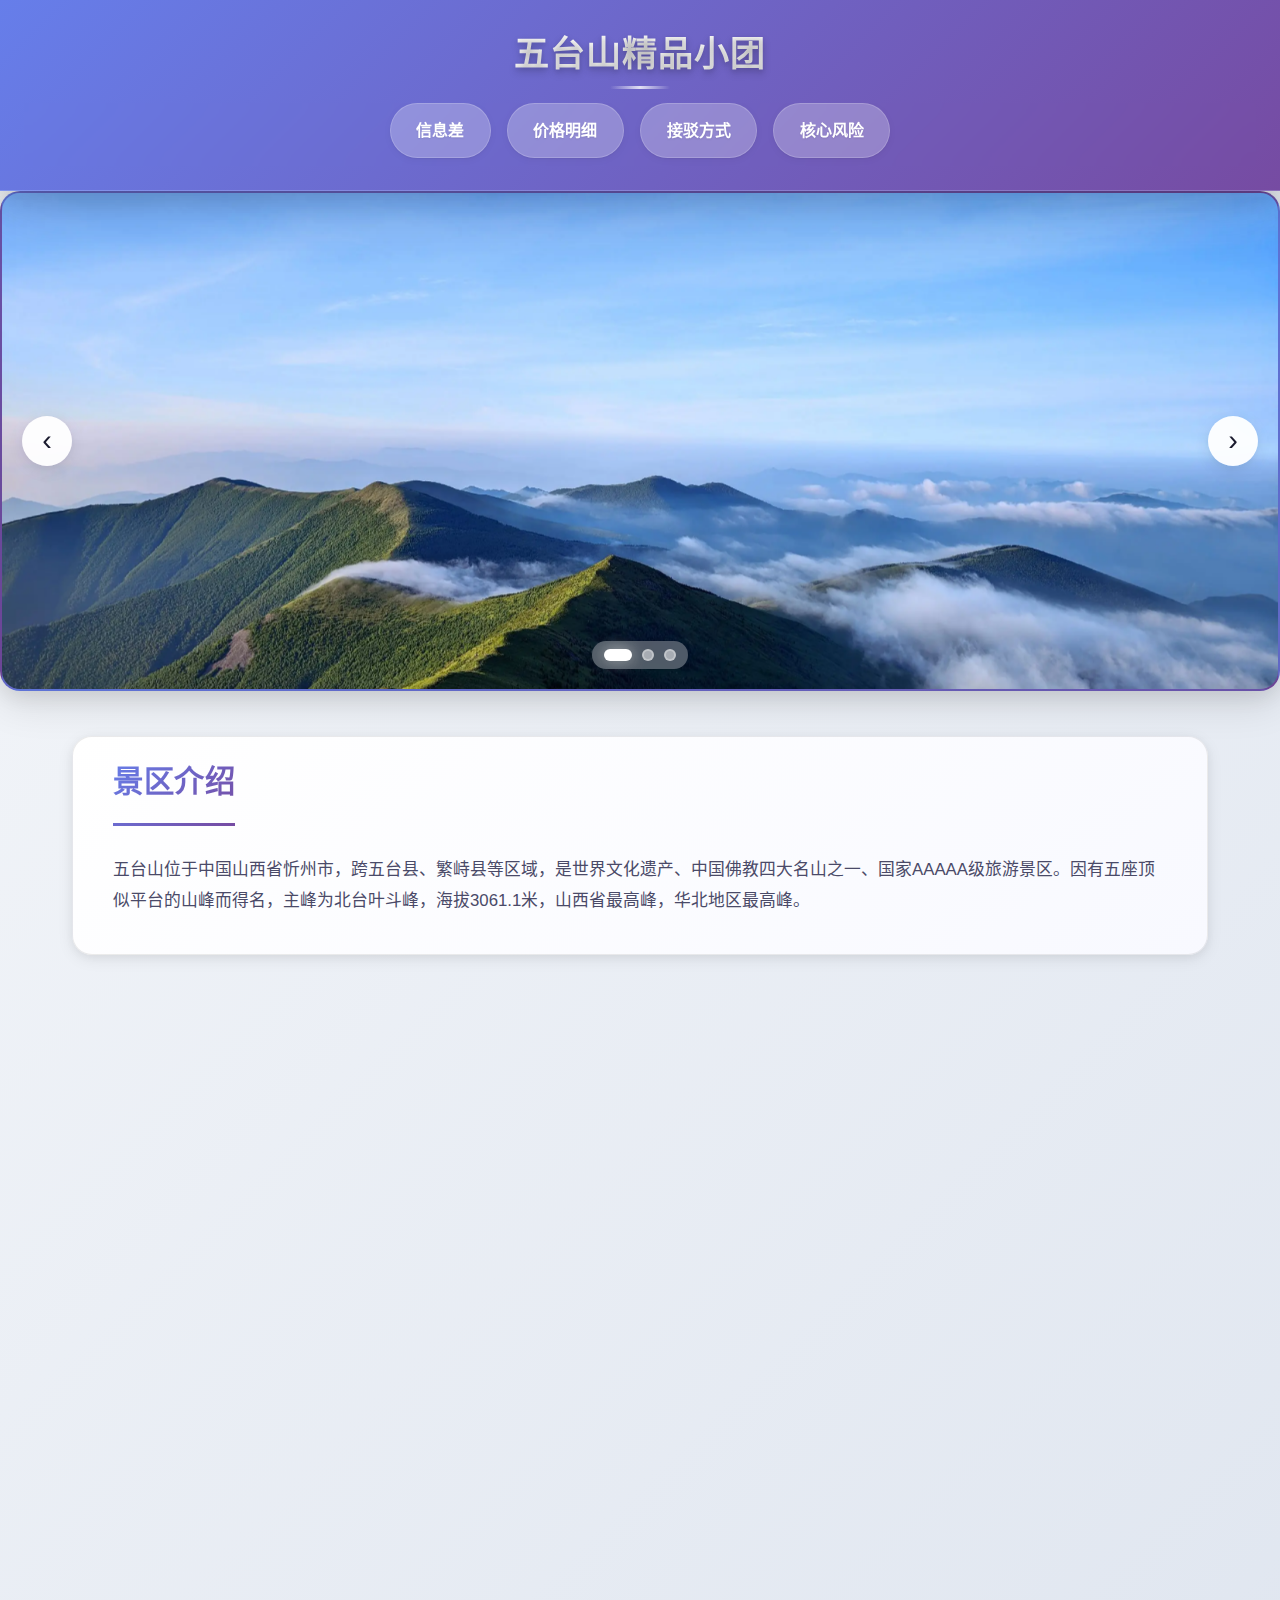
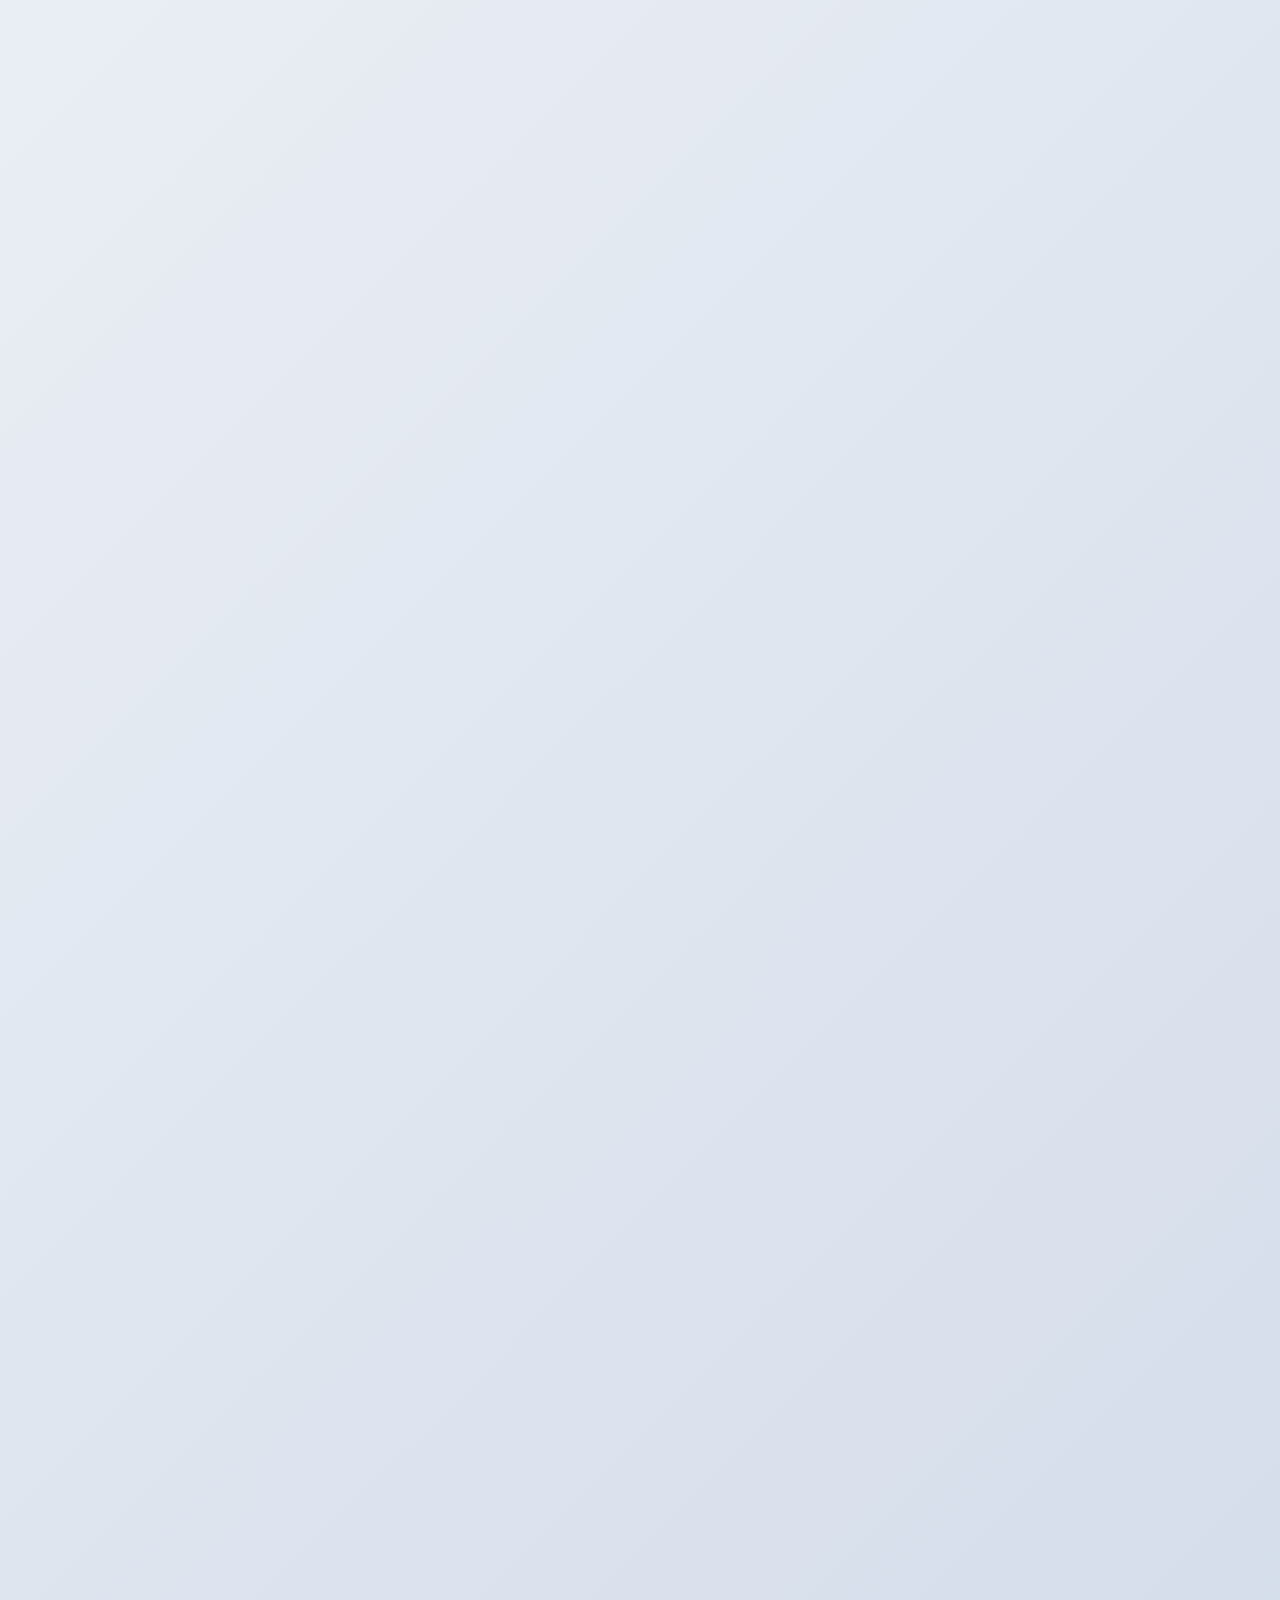
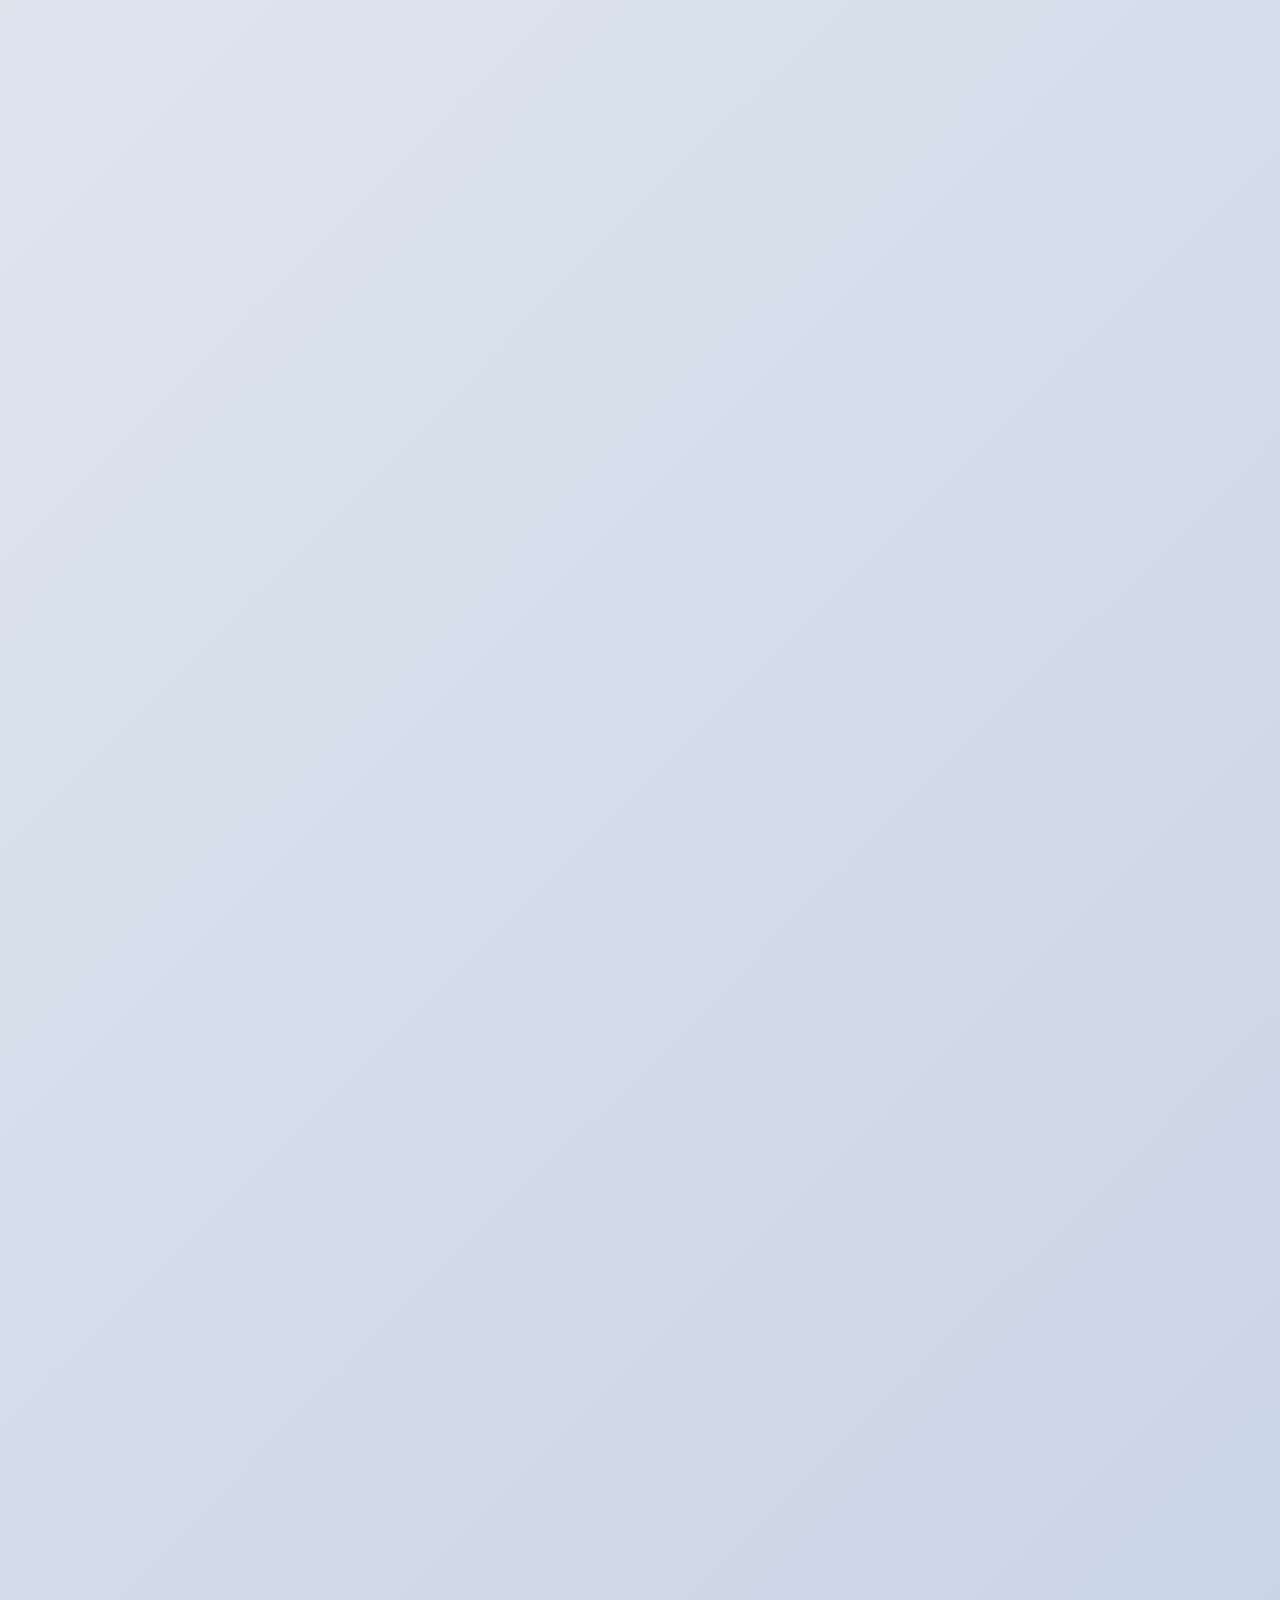
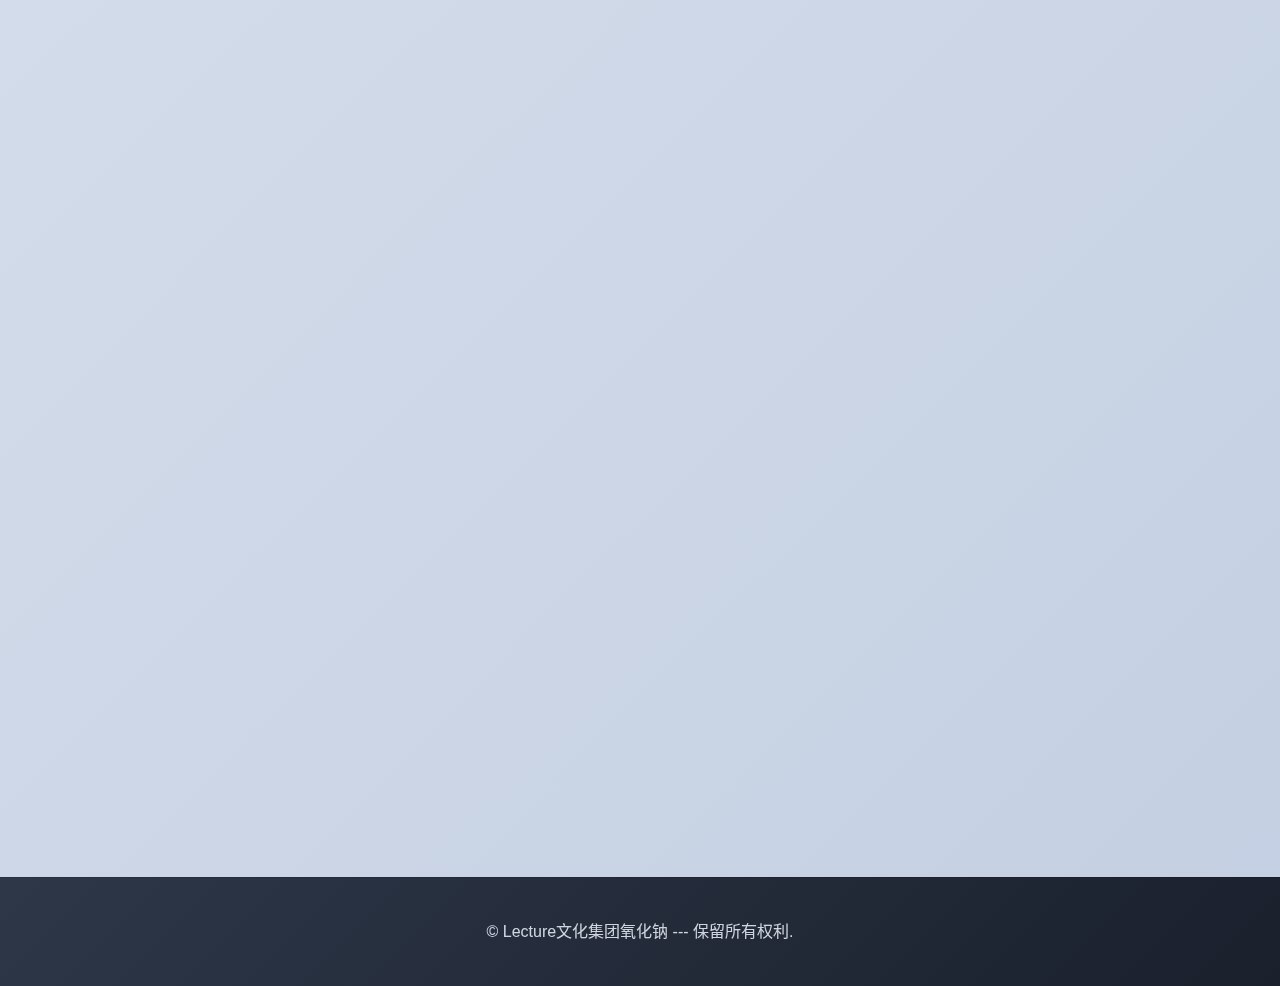
<file: pm/e1/index.html>
<!DOCTYPE html>
<html lang="zh-CN">
<head>
    <meta charset="UTF-8">
    <meta name="viewport" content="width=device-width, initial-scale=1.0">
    <title>五台山精品小团</title>
    <link rel="stylesheet" href="styles.css">
</head>
<body>
    <header class="header">
        <h1 class="logo">五台山精品小团</h1>
        <nav class="nav">
            <a href="#information" class="nav-link"><span>信息差</span></a>
            <a href="#price" class="nav-link"><span>价格明细</span></a>
            <a href="#transport" class="nav-link"><span>接驳方式</span></a>
            <a href="#risks" class="nav-link"><span>核心风险</span></a>
        </nav>
    </header>

    <section class="carousel-container">
        <div class="carousel">
            <div class="carousel-slide">
                <img src="../e2/屏幕截图 2025-12-29 121716.png" alt="五台山美景1" class="carousel-img">
            </div>
            <div class="carousel-slide">
                <img src="../e2/屏幕截图 2025-12-29 121800.png" alt="五台山美景2" class="carousel-img">
            </div>
            <div class="carousel-slide">
                <img src="../e2/屏幕截图 2025-12-29 121958.png" alt="五台山美景3" class="carousel-img">
            </div>
        </div>
        <button class="carousel-btn prev-btn">‹</button>
        <button class="carousel-btn next-btn">›</button>
        <div class="carousel-indicators"></div>
    </section>

    <main class="main">
        <section id="overview" class="section scroll-animate">
            <h2 class="section-title">景区介绍</h2>
            <div class="content">
                <p>五台山位于中国山西省忻州市，跨五台县、繁峙县等区域，是世界文化遗产、中国佛教四大名山之一、国家AAAAA级旅游景区。因有五座顶似平台的山峰而得名，主峰为北台叶斗峰，海拔3061.1米，山西省最高峰，华北地区最高峰。</p>
            </div>
        </section>

        <section id="services" class="section scroll-animate delay-1">
            <h2 class="section-title">服务内容</h2>
            <div class="content">
                <p>在锚定集散点的情况下，提供发往五台山徒步起点（鸿门岩）的包车/拼车服务，另外，也会带大家一起走往返北台的一日徒步路线（约7-9h），为游客提供路线指引（部分地区无信号，小白有迷路风险）与专业指导。</p>
            </div>
        </section>

        <section id="information" class="section scroll-animate delay-2">
            <h2 class="section-title">信息差</h2>
            <div class="content">
                <h3>路线问题</h3>
                <p>导航算时间时不能直接导航到景区，如果误入景区却仍要登顶，景区官方将对游客加收总计200余元各类车票！</p>
                <p>需要导航到鸿门岩停车场时不要用高德默认的路径（也是进景区的），我们发车都是绕过景区的，直接上升到海拔2500米的鸿门岩停车场（约定俗成的五台山徒步起点）。</p>
                <p>我们是走203省道到鸿门岩停车场。这个就是朝台路的路线，可以跳过景区多次收取门票与朝台票的过程。也节省时间，可以直接上山，把车开上山顶游客亲身体验大自然的馈赠，并且山顶商业化程度低，避免旅游同质化。真正的使游客接触大自然。</p>

                <h3>交通问题</h3>
                <ul class="transport-list">
                    <li>阜平县城发车：约2小时30分钟 推荐</li>
                    <li>忻州站发车：约2小时30分钟</li>
                    <li>太原站发车：约3小时</li>
                    <li>定州站发车：约3小时30分钟</li>
                    <li>保定站发车：约3小时30分钟</li>
                    <li>石家庄站发车：约4小时</li>
                </ul>
                <p>作者就在阜平常住，阜平县是河北省距离五台山最近的县城，大家在阜平县集散，既能减轻各地游客的疲劳感，也能避免司机疲劳驾驶，鼓励各地游客以阜平为集散点游览五台山，'畅玩五台山，吃住在阜平'。</p>

                <h3>为什么不坐火车？</h3>
                <p>繁峙火车站与五台山火车站均办理客运业务，但是该铁路线只连接山西省南北，河北人去到五台山火车站首先要去石家庄站乘坐石太客专1.5h到达太原，再转车向北坐普速列车3.5h到达五台山站，出站再找拼车，还要再坐拼车50分钟 当地司机比较黑 送到山上价格至少70元。于是我们出现了。</p>
            </div>
        </section>

        <section id="price" class="section scroll-animate delay-3">
            <h2 class="section-title">价格明细</h2>
            <div class="content">
                <div class="price-cards">
                    <div class="price-card scroll-animate-scale">
                        <h3>后排三人，共四乘客</h3>
                        <p>阜平县城发车</p>
                        <p class="price">123元/人（来回290公里）</p>
                    </div>
                    <div class="price-card scroll-animate-scale delay-1">
                        <h3>后排两人，共三乘客</h3>
                        <p>阜平县城发车</p>
                        <p class="price">164元/人（来回290公里）</p>
                    </div>
                </div>

                <div class="supplies">
                    <h3>温馨提示</h3>
                    <p>对于已经预定下单的游客，无需单独购买景区门票，本人额外提供价值50元的必要物资且承诺不二次收取费用。</p>
                    <h4>免费提供装备</h4>
                    <table class="supplies-table">
                        <tr>
                            <th>装备</th>
                            <th>价格</th>
                            <th>用途</th>
                        </tr>
                        <tr>
                            <td>能量胶</td>
                            <td>5元/支</td>
                            <td>快速补充能量，恢复体力</td>
                        </tr>
                        <tr>
                            <td>盐丸</td>
                            <td>3元/袋</td>
                            <td>补充电解质，防肌肉抽筋</td>
                        </tr>
                        <tr>
                            <td>葡萄糖</td>
                            <td>2元/支</td>
                            <td>防止低血糖</td>
                        </tr>
                        <tr>
                            <td>雨衣</td>
                            <td>6元/件</td>
                            <td>应对台顶多变天气，防失温</td>
                        </tr>
                        <tr>
                            <td>保温毯</td>
                            <td>2元/条</td>
                            <td>紧急保暖，应对突发情况</td>
                        </tr>
                        <tr>
                            <td>登山杖</td>
                            <td>28元/根</td>
                            <td>辅助登山，减少膝盖压力</td>
                        </tr>
                        <tr>
                            <td>水</td>
                            <td>2元/瓶</td>
                            <td>补充水分，保持体力</td>
                        </tr>
                    </table>
                </div>
            </div>
        </section>

        <section id="transport" class="section scroll-animate delay-4">
            <h2 class="section-title">接驳方式</h2>
            <div class="content">
                <ul class="transfer-list">
                    <li>保定方向过来的：可以在滴滴出行平台上预约45元拼车到阜平 耗时约2h</li>
                    <li>石家庄方向过来的：加我微信给你推一个40元班车群 耗时约2h</li>
                    <li>定州方向过来的：去定州汽车站 保运公司的26元客运班车耗时约2h</li>
                </ul>
            </div>
        </section>

        <section id="risks" class="section scroll-animate delay-5">
            <h2 class="section-title">核心风险与安全建议</h2>
            <div class="content">
                <div class="risks">
                    <h3>核心风险</h3>
                    <ul>
                        <li>天气多变：五台山气候复杂多变，台顶温差大，容易出现突发恶劣天气</li>
                        <li>通讯不良：部分区域手机信号弱或无信号，需提前做好沟通</li>
                        <li>体力消耗：朝台行程较长，对体力要求较高，需合理安排休息</li>
                    </ul>

                    <h3>安全建议</h3>
                    <ul>
                        <li>提前了解天气预报，携带防风、防雨、保暖衣物</li>
                        <li>保持通讯设备电量充足</li>
                        <li>根据自身体力选择合适路线，避免过度疲劳</li>
                        <li>尊重当地宗教信仰和风俗习惯</li>
                    </ul>

                    <p class="commitment">如果体力不支，就算背也会把游客背回车里，不丢弃任何人</p>
                </div>
            </div>
        </section>

        <section id="disclaimer" class="section scroll-animate">
            <h2 class="section-title">免责声明</h2>
            <div class="content">
                <p>本网站属信息发布平台</p>
                
                <h3>一、合乘性质说明</h3>
                <p>本行程属于私人小客车合乘（顺风车），为顺路互助、分摊部分出行成本的民事行为，非经营性运输服务，司机与乘客之间无承运合同关系，司机仅提供闲置座位共享。</p>

                <h3>二、免责核心条款</h3>
                <ol>
                    <li>司机已确保车辆手续合法、年检合格、投保交强险及相关商业险，且自身具备合法驾驶资质、身体状况符合安全驾驶要求，无故意或重大过失驾驶行为。</li>
                    <li>乘客自愿搭乘，需自行系好安全带，不得干扰驾驶（如随意指挥路线、抢夺方向盘等），因乘客自身过错（如未系安全带、擅自开窗抛物等）导致的人身或财产损失，司机不承担责任。</li>
                    <li>乘客个人财物（如手机、行李等）由自身妥善保管，行程中发生遗失、损坏的，司机无赔偿义务。</li>
                    <li>因不可抗力（如自然灾害、交通管制）、第三方侵权（如其他车辆肇事）或车辆突发故障等非司机主观过错导致的意外，司机仅协助处理相关事宜，不承担赔偿责任，相关损失由责任方或保险公司按规定赔付。</li>
                    <li>乘客不得携带违禁品、危险品或超员乘车，若违反规定引发后果，由乘客自行承担全部责任，司机有权拒绝搭乘并终止行程。</li>
                </ol>
            </div>
        </section>
    </main>

    <footer class="footer">
        <p>© Lecture文化集团氧化钠   ---   保留所有权利.</p>
    </footer>

    <script src="script.js"></script>
</body>
</html>
</file>
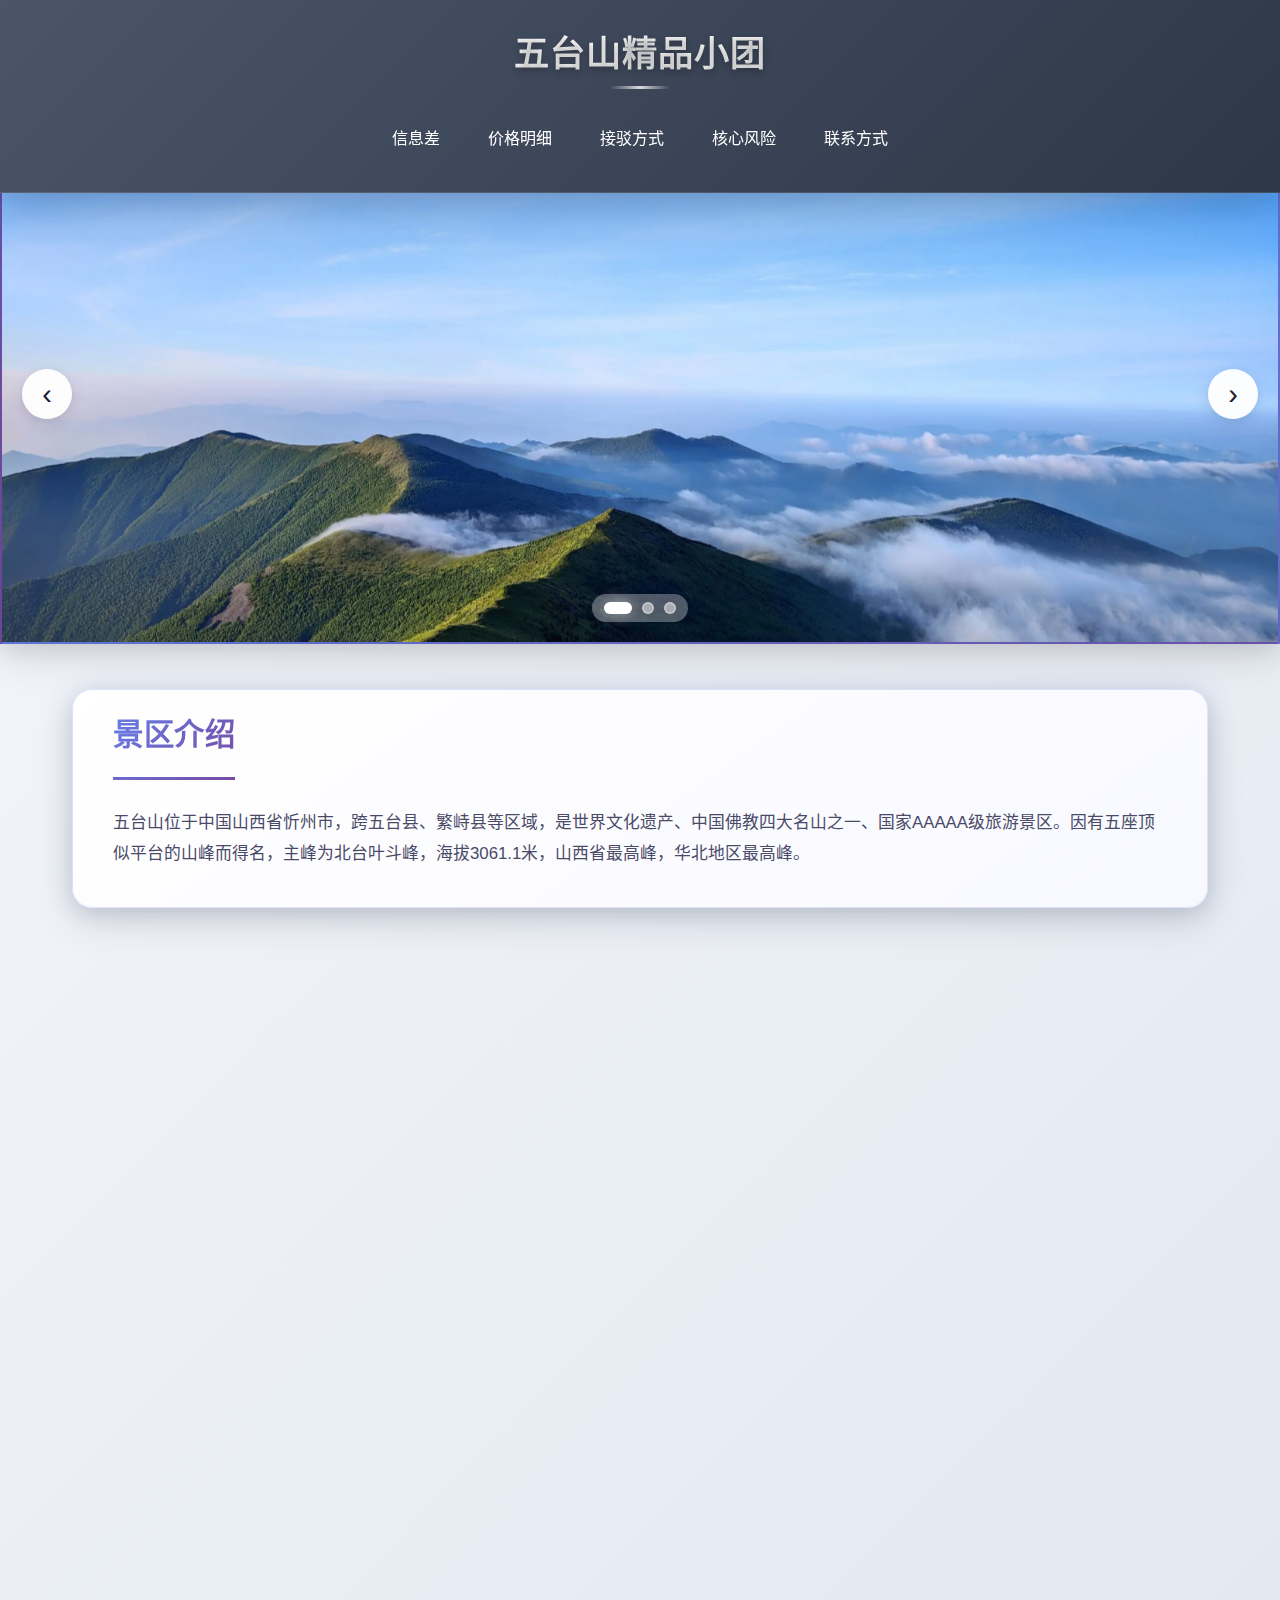
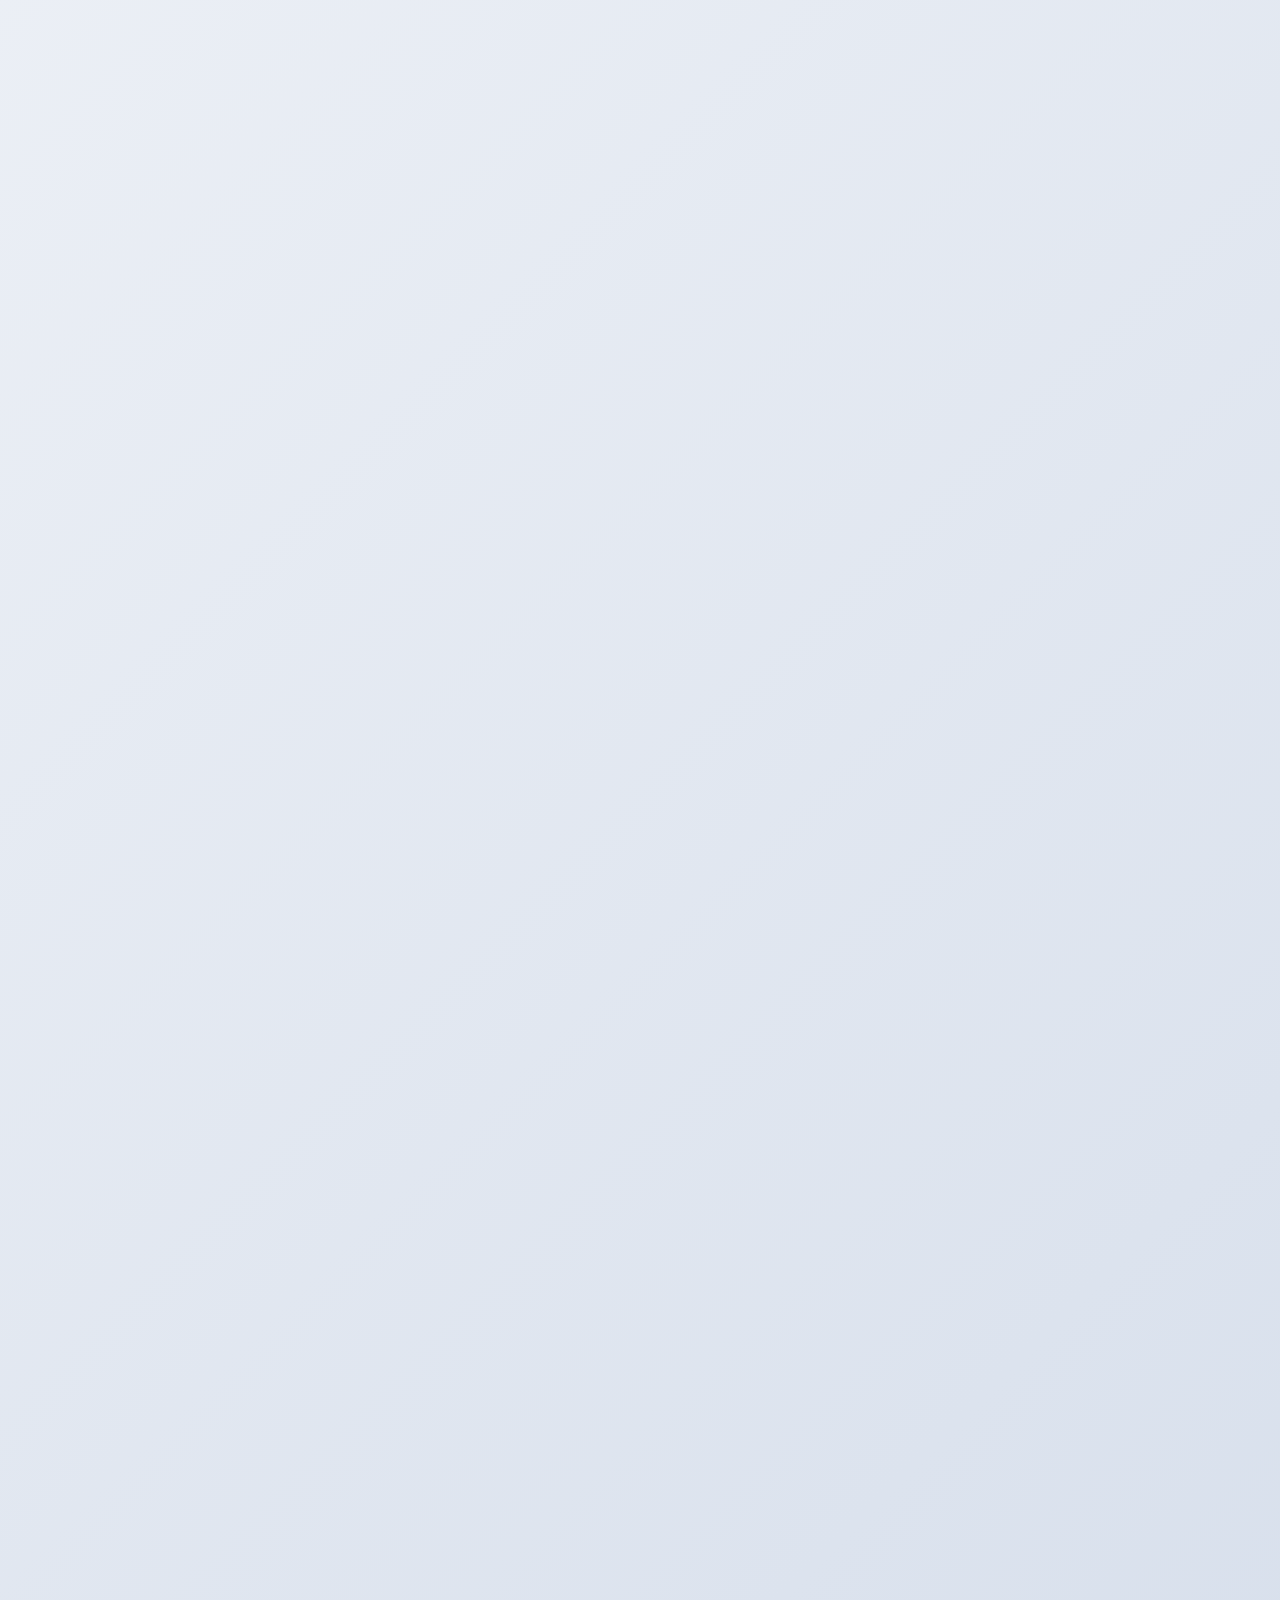
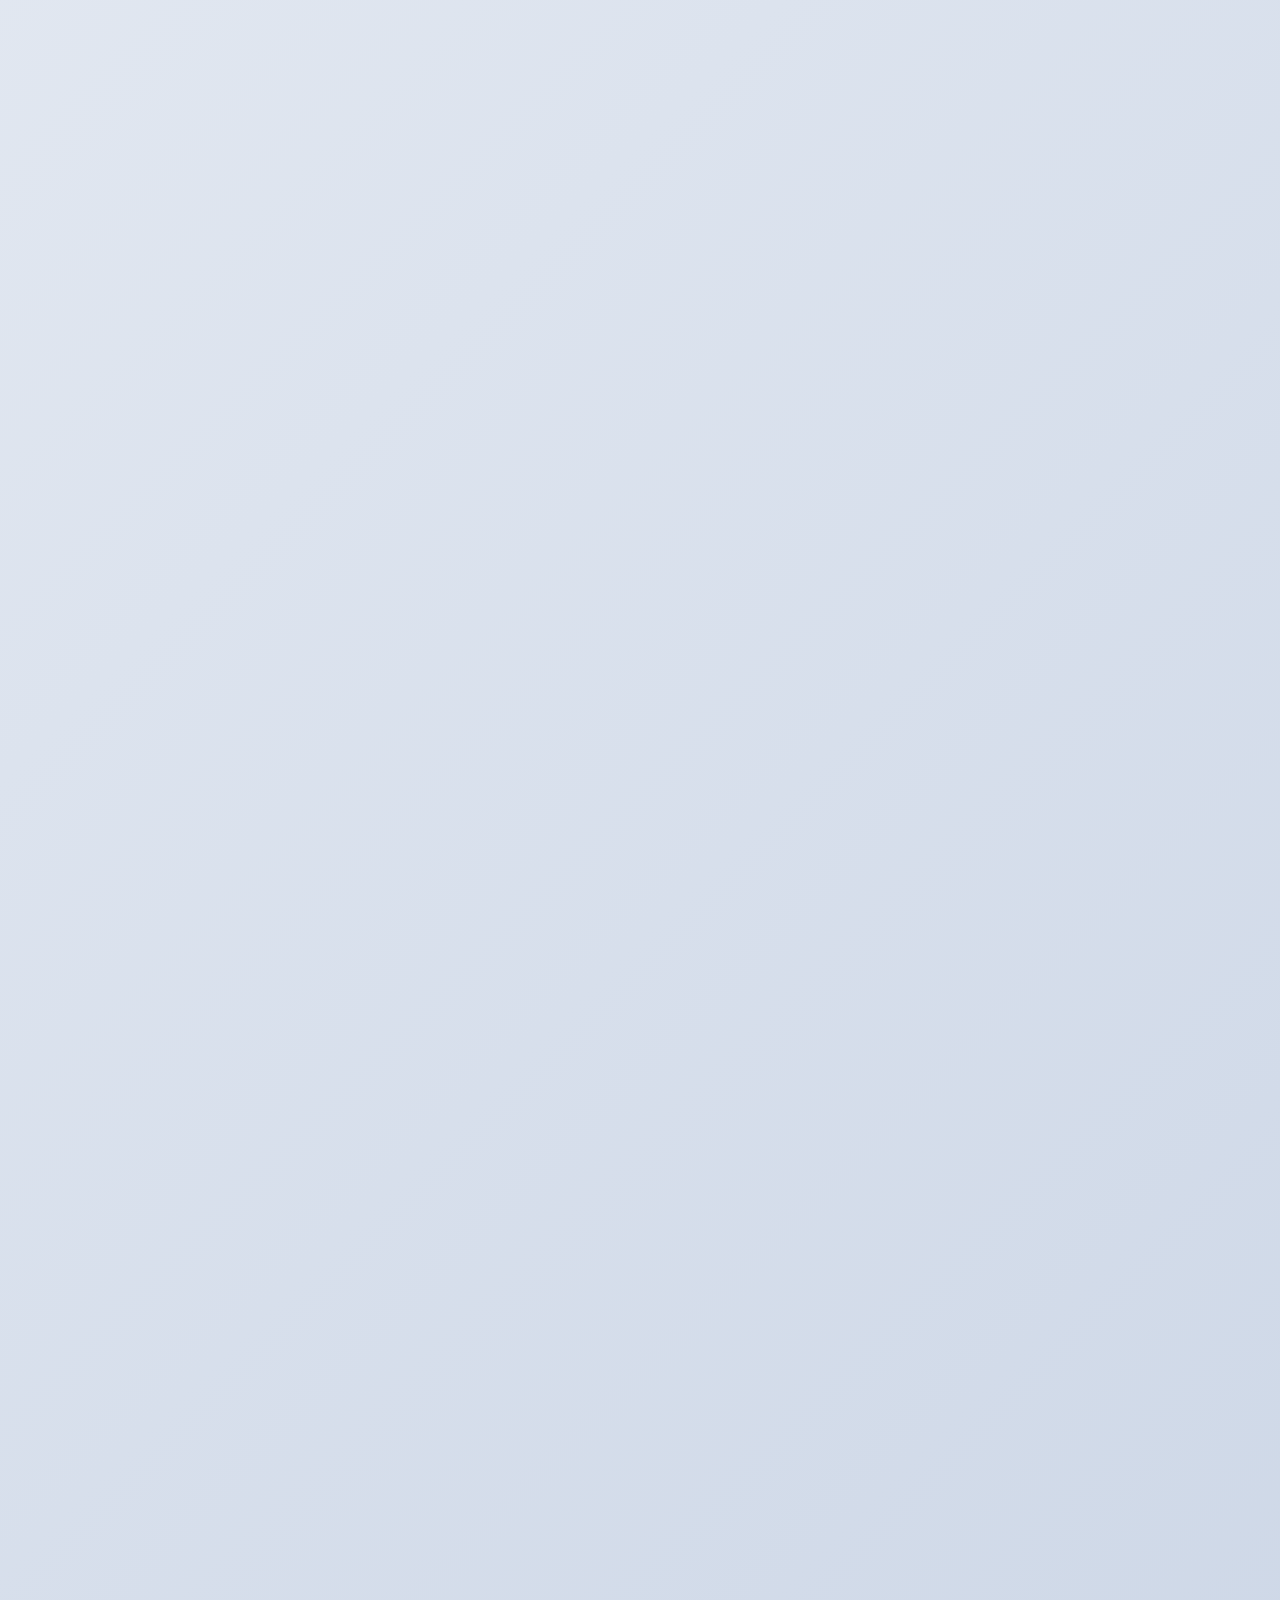
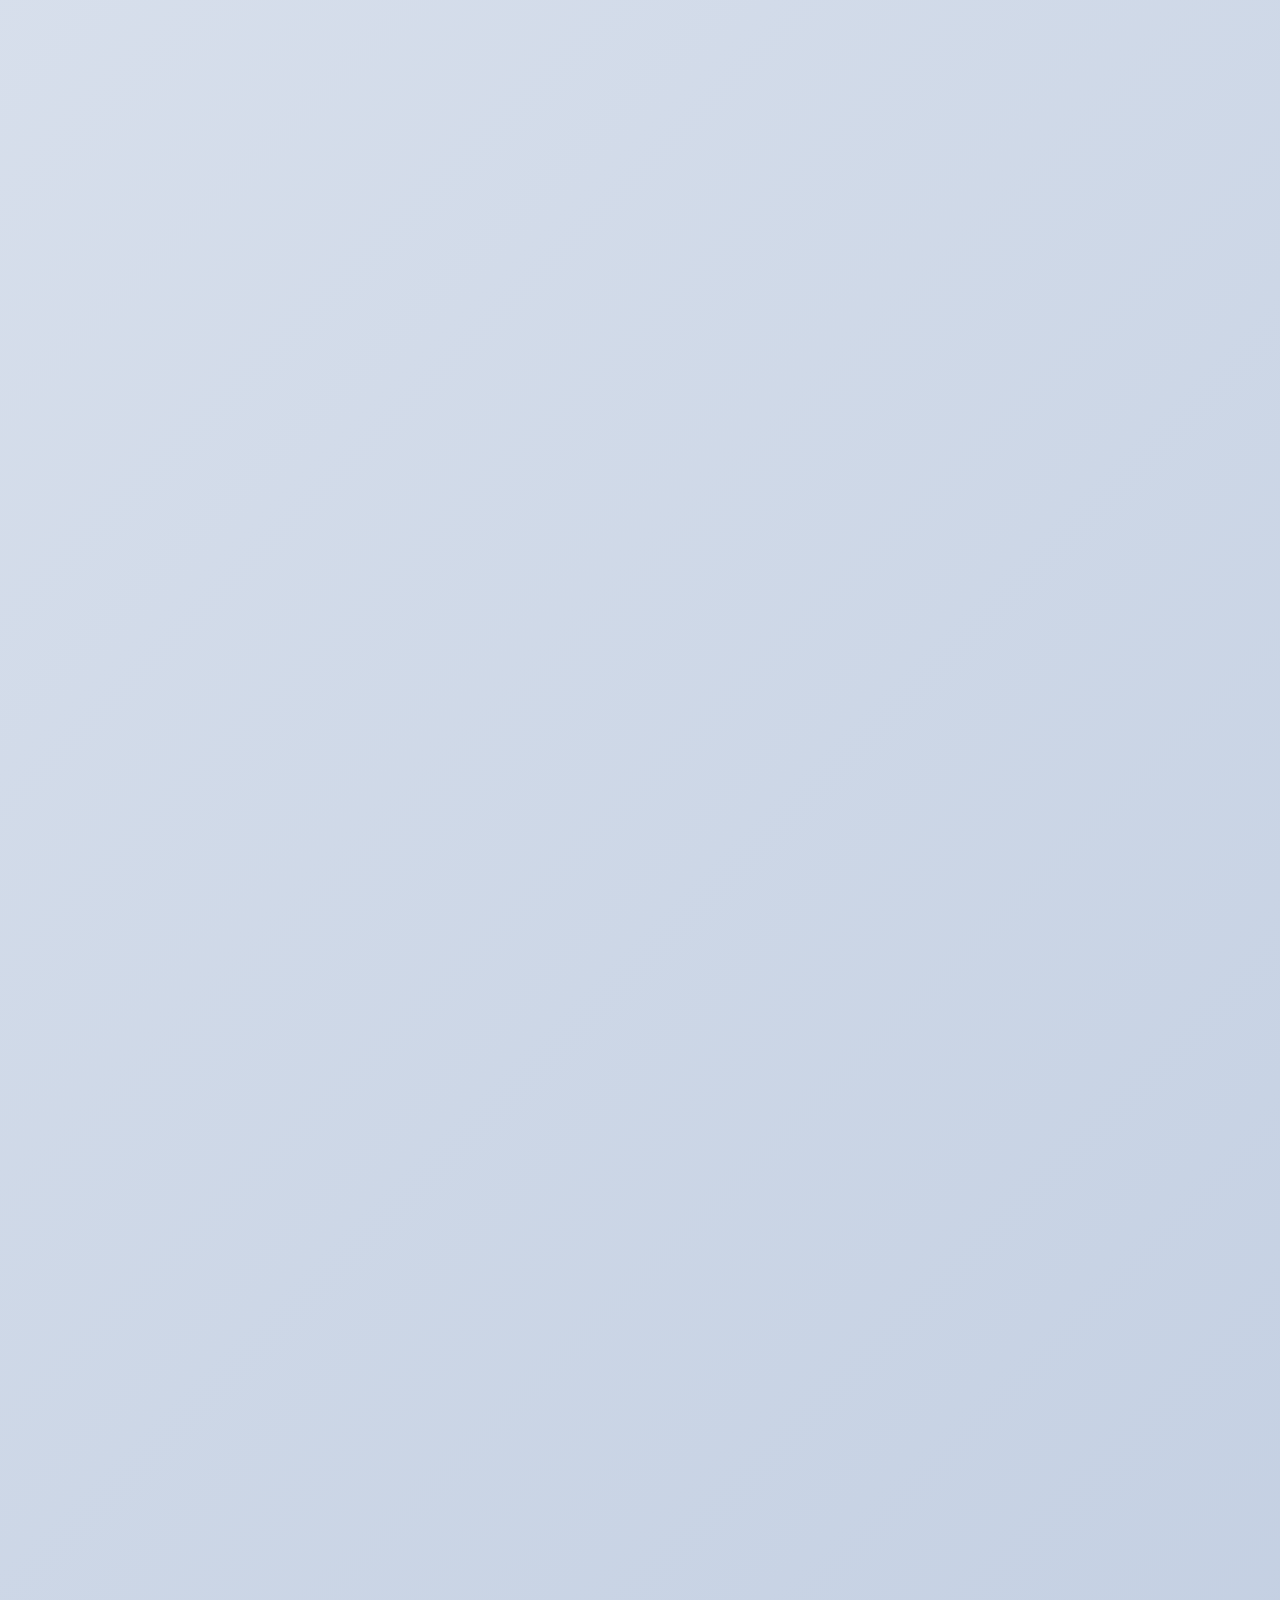
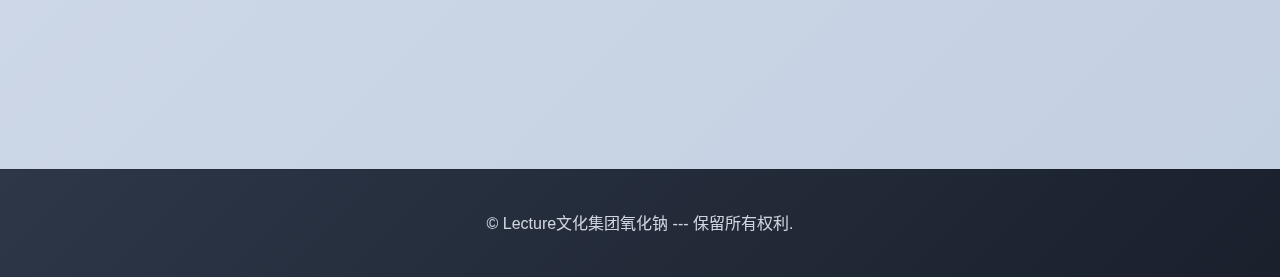
<file: pmp/e1/index.html>
<!DOCTYPE html>
<html lang="zh-CN">
<head>
    <meta charset="UTF-8">
    <meta name="viewport" content="width=device-width, initial-scale=1.0">
    <title>五台山精品小团</title>
    <link rel="stylesheet" href="styles.css">
</head>
<body>
    <header class="header">
        <h1 class="logo">五台山精品小团</h1>
        <nav class="nav">
            <a href="#information" class="nav-link"><span>信息差</span></a>
            <a href="#price" class="nav-link"><span>价格明细</span></a>
            <a href="#transport" class="nav-link"><span>接驳方式</span></a>
            <a href="#risks" class="nav-link"><span>核心风险</span></a>
            <a href="#contact" class="nav-link"><span>联系方式</span></a>
        </nav>
    </header>

    <section class="carousel-container">
        <div class="carousel">
            <div class="carousel-slide">
                <img src="../e2/屏幕截图 2025-12-29 121716.png" alt="五台山美景1" class="carousel-img">
            </div>
            <div class="carousel-slide">
                <img src="../e2/屏幕截图 2025-12-29 121800.png" alt="五台山美景2" class="carousel-img">
            </div>
            <div class="carousel-slide">
                <img src="../e2/屏幕截图 2025-12-29 121958.png" alt="五台山美景3" class="carousel-img">
            </div>
        </div>
        <button class="carousel-btn prev-btn">‹</button>
        <button class="carousel-btn next-btn">›</button>
        <div class="carousel-indicators"></div>
    </section>

    <main class="main">
        <section id="overview" class="section scroll-animate">
            <h2 class="section-title">景区介绍</h2>
            <div class="content">
                <p>五台山位于中国山西省忻州市，跨五台县、繁峙县等区域，是世界文化遗产、中国佛教四大名山之一、国家AAAAA级旅游景区。因有五座顶似平台的山峰而得名，主峰为北台叶斗峰，海拔3061.1米，山西省最高峰，华北地区最高峰。</p>
            </div>
        </section>

        <section id="services" class="section scroll-animate delay-1">
            <h2 class="section-title">服务内容</h2>
            <div class="content">
                <p>在阜平集散的前提下，提供发往五台山徒步起点（鸿门岩）的包车/拼车往返业务，另外，也会带大家一起走往返北台的一日徒步路线（约7-9h），为游客提供基本的路线指引（部分地区无信号，小白有迷路风险）与专业指导。</p>
            </div>
        </section>

        <section id="information" class="section scroll-animate delay-2">
            <h2 class="section-title">信息差</h2>
            <div class="content">
                <h3>鸿门岩是什么？</h3>
                <p>鸿门岩是一个地点 是五台山徒步起点。</p>
                <h3>为什么不进景区？</h3>
                <p>如果误入景区却仍要登顶，景区官方将对每位游客收取高昂的费用！</p>
                <p>五台山景区内的门票全票120元/人，半票60元/人。朝台车票：朝台车票有单台和大朝台之分，东台、南台60元/人，北台70元/人，中台、西台80元/人，大朝台350元/人。景区交通票：景区环保车50元/人，与进山费联票出售，无论是否乘坐都必须购买！</p>
                <p>可以跳过景区多次收取门票与朝台票的过程。更节省时间，可以直接上山，把车开上海拔2500m的起点，让游客亲身体验大自然的馈赠，并且山顶商业化程度低，避免旅游同质化。使游客真正接触大自然。</p>


                <h3>顾客在河北阜平集散有何优势？</h3>
                <p>以下为各地开车到达鸿门岩的单程用时</p>
                <ul class="transport-list">
                    <li>阜平县城发车：约2小时30分钟 推荐</li>
                    <li>忻州站发车：约2小时30分钟</li>
                    <li>太原站发车：约3小时</li>
                    <li>定州站发车：约3小时30分钟</li>
                    <li>保定站发车：约3小时30分钟</li>
                    <li>石家庄站发车：约4小时</li>
                </ul>
                <p>作者就在阜平常住，阜平县是河北省距离五台山最近的县城，大家在阜平县集散，既能减轻各地游客的疲劳感，也能避免司机疲劳驾驶，鼓励各地游客以阜平为集散点游览五台山，'畅玩五台山，吃住在阜平'。</p>

                <h3>为什么车程这么长？</h3>
                <ul class="transport-list">
                    <li>地理因素：五台山身处太行山脉中心地带，距离城市路程较远。</li>
                    <li>人为因素：本团不进景区，因此我们的行车路线绕过景区，增加了半小时的车程，但我们能够直接上山。总体来说，我们到达山顶比进常规景区的游客上山更快。</li>
                </ul>

                <h3>为什么不坐火车？</h3>
                <p>繁峙火车站与五台山火车站均办理客运业务，但是该铁路线只连接山西省南北，河北人去到五台山火车站要→石家庄站→太原→五台山站，且五台山站一天只停两趟办客列车，出行十分依赖铁路时刻表，五台山站出站后再找拼车，还要再坐拼车40分钟才能到徒步起点，当地司机比较黑，送到山上单程价格至少50元，如依赖铁路出行五台山，总体来看价格更高且耗时更长</p>
            </div>
        </section>

        <section id="price" class="section scroll-animate delay-3">
            <h2 class="section-title">价格明细</h2>
            <div class="content">
                <div class="contact-notice">
                    请至少提前3天开始预定
                </div>
                <div class="price-cards">
                    <div class="price-card scroll-animate-scale">
                        <h3 class="highlight-text">阜平县发车一口价全包</h3>
                        <div class="price-options">
                            <div class="price-option">
                                <span class="passenger-count">后排三人</span>
                                <span class="price highlight-price">123元/人</span>
                            </div>
                            <div class="price-option">
                                <span class="passenger-count">后排两人</span>
                                <span class="price highlight-price">164元/人</span>
                            </div>
                        </div>
                        <p class="distance">阜平县发车来回290公里</p>
                    </div>
                </div>

                <p class="notice">顾客付款24小时后，订单锁定，无法退单</p>

                <div class="supplies">
                    <h3>温馨提示</h3>
                    <p>对于已经预定下单的游客，无需单独购买景区门票，本人额外提供价值50元的必要物资且承诺不二次收取费用。</p>
                    <h4>以下为免费提供物资</h4>
                    <table class="supplies-table">
                        <tr>
                            <th>装备</th>
                            <th>价格</th>
                            <th>用途</th>
                        </tr>
                        <tr>
                            <td>能量胶</td>
                            <td>5元/支</td>
                            <td>快速补充能量，恢复体力</td>
                        </tr>
                        <tr>
                            <td>盐丸</td>
                            <td>3元/袋</td>
                            <td>补充电解质，防肌肉抽筋</td>
                        </tr>
                        <tr>
                            <td>葡萄糖</td>
                            <td>2元/支</td>
                            <td>防止低血糖</td>
                        </tr>
                        <tr>
                            <td>雨衣</td>
                            <td>6元/件</td>
                            <td>应对台顶多变天气，防失温</td>
                        </tr>
                        <tr>
                            <td>保温毯</td>
                            <td>2元/条</td>
                            <td>紧急保暖，应对突发情况</td>
                        </tr>
                        <tr>
                            <td>登山杖</td>
                            <td>28元/根</td>
                            <td>辅助登山，减少膝盖压力</td>
                        </tr>
                        <tr>
                            <td>水</td>
                            <td>2元/瓶</td>
                            <td>补充水分，保持体力</td>
                        </tr>
                    </table>
                </div>
            </div>
        </section>

        <section id="transport" class="section scroll-animate delay-4">
            <h2 class="section-title">接驳方式</h2>
            <div class="content">
                <ul class="transfer-list">
                    <li>保定方向过来的：可以在滴滴出行平台上预约45元拼车到阜平 耗时约2h</li>
                    <li>石家庄方向过来的：加我微信给你推一个40元班车群 耗时约2h</li>
                    <li>定州方向过来的：去定州汽车站 保运公司的26元客运班车耗时约2h</li>
                </ul>
            </div>
        </section>

        <section id="risks" class="section scroll-animate">
            <h2 class="section-title">核心风险与安全建议</h2>
            <div class="content">
                <div class="risks">
                    <h3>核心风险</h3>
                    <ul>
                        <li>天气多变：五台山气候复杂多变，台顶温差大，容易出现突发恶劣天气</li>
                        <li>通讯不良：部分区域手机信号弱或无信号，需提前做好沟通</li>
                        <li>体力消耗：朝台行程较长，对体力要求较高，需合理安排休息</li>
                    </ul>

                    <h3>安全建议</h3>
                    <ul>
                        <li>提前了解天气预报，携带防风、防雨、保暖衣物</li>
                        <li>保持通讯设备电量充足</li>
                        <li>根据自身体力选择合适路线，避免过度疲劳</li>
                        <li>尊重当地宗教信仰和风俗习惯</li>
                    </ul>

                    <p class="commitment">全程相伴，绝不弃客</p>
                </div>
            </div>
        </section>

        <section id="contact" class="section scroll-animate">
            <h2 class="section-title">联系方式</h2>
            <div class="content">
                <div class="contact-container">
                    <div class="contact-card wechat-card">
                        <div class="card-icon">
                            <svg viewBox="0 0 24 24" fill="currentColor">
                                <path d="M8.691 2.188C3.891 2.188 0 5.476 0 9.53c0 2.212 1.17 4.203 3.002 5.55a.59.59 0 01.213.665l-.39 1.48c-.019.07-.048.141-.048.213 0 .163.13.295.29.295a.326.326 0 00.167-.054l1.903-1.114a.864.864 0 01.717-.098 10.16 10.16 0 002.837.403c.276 0 .543-.027.811-.05-.857-2.578.157-4.972 1.932-6.446 1.703-1.415 3.882-1.98 5.853-1.838-.576-3.583-4.196-6.348-8.596-6.348zM5.785 5.991c.642 0 1.162.529 1.162 1.18a1.17 1.17 0 01-1.162 1.178A1.17 1.17 0 014.623 7.17c0-.651.52-1.18 1.162-1.18zm5.813 0c.642 0 1.162.529 1.162 1.18a1.17 1.17 0 01-1.162 1.178 1.17 1.17 0 01-1.162-1.178c0-.651.52-1.18 1.162-1.18zm5.34 2.867c-1.797-.052-3.746.512-5.28 1.786-1.72 1.428-2.687 3.72-1.78 6.22.942 2.453 3.666 4.229 6.884 4.229.826 0 1.622-.12 2.361-.336a.722.722 0 01.598.082l1.584.926a.272.272 0 00.14.045c.134 0 .24-.111.24-.247 0-.06-.023-.12-.038-.177l-.327-1.233a.582.582 0 01-.023-.156.49.49 0 01.201-.398C23.024 18.48 24 16.82 24 14.98c0-3.21-2.931-5.837-6.656-6.088V8.89c-.135-.01-.269-.03-.407-.032zm-2.53 3.274c.535 0 .969.44.969.982a.976.976 0 01-.969.983.976.976 0 01-.969-.983c0-.542.434-.982.97-.982zm4.844 0c.535 0 .969.44.969.982a.976.976 0 01-.969.983.976.976 0 01-.969-.983c0-.542.434-.982.969-.982z"/>
                            </svg>
                        </div>
                        <div class="card-content">
                            <h3 class="card-title platform-name">微信</h3>
                            <p class="card-account">15831037207</p>
                        </div>
                        <div class="card-bg-effect"></div>
                    </div>
                    <div class="contact-card douyin-card">
                        <div class="card-icon">
                            <svg viewBox="0 0 24 24" fill="currentColor">
                                <path d="M19.59 6.69a4.83 4.83 0 01-3.77-4.25V2h-3.45v13.67a2.89 2.89 0 01-5.2 1.74 2.89 2.89 0 012.31-4.64 2.93 2.93 0 01.88.13V9.4a6.84 6.84 0 00-1-.05A6.33 6.33 0 005 20.1a6.34 6.34 0 0010.86-4.43v-7a8.16 8.16 0 004.77 1.52v-3.4a4.85 4.85 0 01-1-.1z"/>
                            </svg>
                        </div>
                        <div class="card-content">
                            <h3 class="card-title platform-name">抖音</h3>
                            <p class="card-account">yhn55999</p>
                        </div>
                        <div class="card-bg-effect"></div>
                    </div>
                </div>
                <p class="contact-poetic">知你所求 同揽五台云卷悠</p>
            </div>
        </section>

        <section id="disclaimer" class="section scroll-animate">
            <h2 class="section-title">免责声明</h2>
            <div class="content">
                <p>本网站属信息发布平台</p>
                
                <h3>一、合乘性质说明</h3>
                <p>本行程属于私人小客车合乘（顺风车），为顺路互助、分摊部分出行成本的民事行为，非经营性运输服务，司机与乘客之间无承运合同关系，司机仅提供闲置座位共享。</p>

                <h3>二、免责核心条款</h3>
                <ol>
                    <li>司机已确保车辆手续合法、年检合格、投保交强险及相关商业险，且自身具备合法驾驶资质、身体状况符合安全驾驶要求，无故意或重大过失驾驶行为。</li>
                    <li>乘客自愿搭乘，需自行系好安全带，不得干扰驾驶（如随意指挥路线、抢夺方向盘等），因乘客自身过错（如未系安全带、擅自开窗抛物等）导致的人身或财产损失，司机不承担责任。</li>
                    <li>乘客个人财物（如手机、行李等）由自身妥善保管，行程中发生遗失、损坏的，司机无赔偿义务。</li>
                    <li>因不可抗力（如自然灾害、交通管制）、第三方侵权（如其他车辆肇事）或车辆突发故障等非司机主观过错导致的意外，司机仅协助处理相关事宜，不承担赔偿责任，相关损失由责任方或保险公司按规定赔付。</li>
                    <li>乘客不得携带违禁品、危险品或超员乘车，若违反规定引发后果，由乘客自行承担全部责任，司机有权拒绝搭乘并终止行程。</li>
                </ol>
            </div>
        </section>
    </main>

    <footer class="footer">
        <p>© Lecture文化集团氧化钠   ---   保留所有权利.</p>
    </footer>

    <script src="script.js"></script>
</body>
</html>
</file>
<file: pm/e1/styles.css>
/* 基础样式重置 */
* {
    margin: 0;
    padding: 0;
    box-sizing: border-box;
}

:root {
    /* 主色调 - 现代蓝紫渐变 */
    --primary-gradient: linear-gradient(135deg, #667eea 0%, #764ba2 100%);
    --primary-gradient-alt: linear-gradient(135deg, #f093fb 0%, #f5576c 100%);
    --primary-color: #667eea;
    
    /* 辅助色 - 自然绿色系 */
    --secondary-gradient: linear-gradient(135deg, #11998e 0%, #38ef7d 100%);
    --secondary-color: #11998e;
    
    /* 强调色 - 活力橙红 */
    --accent-color: #ff6b6b;
    --accent-gradient: linear-gradient(135deg, #ff6b6b 0%, #ee5a24 100%);
    
    /* 中性色 */
    --text-primary: #1a1a2e;
    --text-secondary: #4a4a68;
    --text-light: #a0a0b8;
    
    /* 背景色 - 现代渐变 */
    --bg-light: linear-gradient(135deg, #f5f7fa 0%, #c3cfe2 100%);
    --bg-white: #ffffff;
    --bg-card: linear-gradient(145deg, #ffffff 0%, #f8f9ff 100%);
    --bg-glass: rgba(255, 255, 255, 0.7);
    
    /* 边框色 */
    --border-color: rgba(0, 0, 0, 0.08);
    --border-color-light: rgba(0, 0, 0, 0.05);
    
    /* 阴影 - 现代多层阴影 */
    --shadow-sm: 0 2px 8px rgba(0, 0, 0, 0.04), 0 1px 2px rgba(0, 0, 0, 0.06);
    --shadow-md: 0 4px 16px rgba(0, 0, 0, 0.08), 0 2px 8px rgba(0, 0, 0, 0.04);
    --shadow-lg: 0 12px 40px rgba(0, 0, 0, 0.12), 0 6px 20px rgba(0, 0, 0, 0.08);
    --shadow-xl: 0 20px 60px rgba(0, 0, 0, 0.15), 0 10px 30px rgba(0, 0, 0, 0.1);
    --shadow-glass: 0 8px 32px rgba(31, 38, 135, 0.15);
    
    /* 圆角 */
    --border-radius-sm: 12px;
    --border-radius-md: 20px;
    --border-radius-lg: 28px;
    --border-radius-full: 9999px;
    
    /* 过渡 - 更流畅的缓动函数 */
    --transition: all 0.4s cubic-bezier(0.4, 0, 0.2, 1);
    --transition-fast: all 0.2s cubic-bezier(0.4, 0, 0.2, 1);
    --transition-slow: all 0.6s cubic-bezier(0.4, 0, 0.2, 1);
    
    /* 玻璃态效果 */
    --glass-bg: rgba(255, 255, 255, 0.25);
    --glass-border: rgba(255, 255, 255, 0.18);
    --glass-shadow: 0 8px 32px 0 rgba(31, 38, 135, 0.37);
    
    /* 霓虹效果 */
    --neon-glow: 0 0 20px rgba(102, 126, 234, 0.5), 0 0 40px rgba(102, 126, 234, 0.3);
}

body {
    font-family: -apple-system, BlinkMacSystemFont, 'Segoe UI', Roboto, 'Helvetica Neue', Arial, sans-serif;
    line-height: 1.7;
    color: var(--text-primary);
    background: var(--bg-light);
    -webkit-font-smoothing: antialiased;
    -moz-osx-font-smoothing: grayscale;
    min-height: 100vh;
}

/* 头部样式 */
.header {
    background: var(--primary-gradient);
    color: white;
    padding: clamp(1rem, 2vw, 1.5rem);
    position: sticky;
    top: 0;
    z-index: 1000;
    box-shadow: var(--shadow-glass);
    transition: var(--transition);
    backdrop-filter: blur(20px);
    -webkit-backdrop-filter: blur(20px);
    border-bottom: 1px solid var(--glass-border);
}

/* 滚动时的头部样式 */
.header.scrolled {
    padding: clamp(0.75rem, 1.5vw, 1rem);
    box-shadow: var(--shadow-xl);
    background: rgba(102, 126, 234, 0.9);
    background: linear-gradient(135deg, rgba(102, 126, 234, 0.9) 0%, rgba(118, 75, 162, 0.9) 100%);
    backdrop-filter: blur(25px);
    -webkit-backdrop-filter: blur(25px);
}

.header:hover {
    box-shadow: var(--shadow-xl);
}

.logo {
    font-size: clamp(1.4rem, 5vw, 2.2rem);
    font-weight: 800;
    text-align: center;
    margin-bottom: clamp(0.8rem, 2vw, 1.2rem);
    letter-spacing: 1px;
    text-shadow: 0 4px 8px rgba(0, 0, 0, 0.2), 0 2px 4px rgba(0, 0, 0, 0.1);
    background: linear-gradient(135deg, #ffffff 0%, #f0f0f0 100%);
    -webkit-background-clip: text;
    -webkit-text-fill-color: transparent;
    background-clip: text;
    position: relative;
}

.logo::after {
    content: '';
    position: absolute;
    bottom: -5px;
    left: 50%;
    transform: translateX(-50%);
    width: 60px;
    height: 3px;
    background: linear-gradient(90deg, transparent, rgba(255, 255, 255, 0.8), transparent);
    border-radius: 2px;
}

/* 导航栏样式 */
.nav {
    display: flex;
    overflow-x: auto;
    scrollbar-width: none;
    -ms-overflow-style: none;
    gap: clamp(0.6rem, 1.5vw, 1rem);
    padding-bottom: 0.5rem;
    backdrop-filter: blur(10px);
    -webkit-backdrop-filter: blur(10px);
    justify-content: center;
}

.nav::-webkit-scrollbar {
    display: none;
}

.nav-link {
    color: white;
    text-decoration: none;
    padding: clamp(0.6rem, 1.5vw, 0.8rem) clamp(1.2rem, 3vw, 1.6rem);
    white-space: nowrap;
    border-radius: var(--border-radius-full);
    transition: var(--transition);
    font-size: clamp(0.9rem, 2vw, 1rem);
    font-weight: 600;
    position: relative;
    overflow: hidden;
    background: var(--glass-bg);
    backdrop-filter: blur(10px);
    -webkit-backdrop-filter: blur(10px);
    border: 1px solid var(--glass-border);
    box-shadow: var(--shadow-sm);
    text-shadow: 0 1px 2px rgba(0, 0, 0, 0.1);
}

.nav-link::before {
    content: '';
    position: absolute;
    top: 0;
    left: -100%;
    width: 100%;
    height: 100%;
    background: linear-gradient(90deg, transparent, rgba(255, 255, 255, 0.3), transparent);
    transition: left 0.5s cubic-bezier(0.4, 0, 0.2, 1);
    z-index: 0;
}

.nav-link::after {
    content: '';
    position: absolute;
    bottom: 0;
    left: 50%;
    transform: translateX(-50%) scaleX(0);
    width: 80%;
    height: 2px;
    background: linear-gradient(90deg, transparent, rgba(255, 255, 255, 0.9), transparent);
    transition: transform 0.3s cubic-bezier(0.4, 0, 0.2, 1);
    border-radius: 2px;
}

.nav-link span {
    position: relative;
    z-index: 1;
}

.nav-link:hover {
    background: rgba(255, 255, 255, 0.35);
    transform: translateY(-5px) scale(1.08);
    box-shadow: var(--shadow-lg), var(--neon-glow);
    border-color: rgba(255, 255, 255, 0.4);
}

.nav-link:hover::before {
    left: 100%;
}

.nav-link:hover::after {
    transform: translateX(-50%) scaleX(1);
}

.nav-link.active {
    background: rgba(255, 255, 255, 0.4);
    box-shadow: var(--shadow-md), 0 0 15px rgba(255, 255, 255, 0.3);
    transform: translateY(-3px) scale(1.05);
    border-color: rgba(255, 255, 255, 0.5);
}

.nav-link.active::after {
    transform: translateX(-50%) scaleX(1);
}

/* 滚动时的导航栏链接样式 */
.header.scrolled .nav-link {
    padding: clamp(0.5rem, 1.2vw, 0.65rem) clamp(1rem, 2.5vw, 1.3rem);
    font-size: clamp(0.85rem, 2vw, 0.95rem);
}

/* 轮播图样式 */
.carousel-container {
    position: relative;
    width: 100%;
    aspect-ratio: 4/3;
    max-height: 500px;
    overflow: hidden;
    background: linear-gradient(135deg, #667eea 0%, #764ba2 100%);
    border-radius: var(--border-radius-md);
    box-shadow: var(--shadow-lg);
    margin-bottom: 0.8rem;
    border: 2px solid var(--border-color);
}

.carousel {
    position: relative;
    width: 100%;
    height: 100%;
    overflow: hidden;
}

.carousel-slide {
    position: absolute;
    top: 0;
    left: 0;
    width: 100%;
    height: 100%;
    transition: transform 0.6s cubic-bezier(0.4, 0, 0.2, 1);
    z-index: 1;
}

.carousel-slide:nth-child(1) {
    transform: translateX(0);
    z-index: 10;
}

.carousel-slide:nth-child(2) {
    transform: translateX(-100%);
}

.carousel-slide:nth-child(3) {
    transform: translateX(-100%);
}

.carousel-img {
    width: 100%;
    height: 100%;
    object-fit: cover;
    transition: transform 0.6s cubic-bezier(0.4, 0, 0.2, 1);
}

.carousel-container:hover .carousel-img {
    transform: scale(1.08);
}

.carousel-btn {
    position: absolute;
    top: 50%;
    transform: translateY(-50%);
    background: rgba(255, 255, 255, 0.95);
    color: var(--text-primary);
    border: none;
    font-size: clamp(1.3rem, 4vw, 1.8rem);
    width: clamp(40px, 10vw, 50px);
    height: clamp(40px, 10vw, 50px);
    border-radius: 50%;
    cursor: pointer;
    transition: var(--transition);
    box-shadow: var(--shadow-md);
    display: flex;
    align-items: center;
    justify-content: center;
    z-index: 10;
    backdrop-filter: blur(10px);
    -webkit-backdrop-filter: blur(10px);
}

.carousel-btn:hover {
    background: var(--primary-gradient);
    color: white;
    transform: translateY(-50%) scale(1.15);
    box-shadow: var(--shadow-lg), var(--neon-glow);
}

.carousel-btn:active {
    transform: translateY(-50%) scale(0.95);
}

.prev-btn {
    left: clamp(15px, 4vw, 20px);
}

.next-btn {
    right: clamp(15px, 4vw, 20px);
}

.carousel-indicators {
    position: absolute;
    bottom: clamp(15px, 4vw, 20px);
    left: 50%;
    transform: translateX(-50%);
    display: flex;
    gap: clamp(6px, 2vw, 10px);
    z-index: 10;
    padding: 8px 12px;
    background: rgba(255, 255, 255, 0.3);
    backdrop-filter: blur(10px);
    -webkit-backdrop-filter: blur(10px);
    border-radius: var(--border-radius-full);
    box-shadow: var(--shadow-sm);
}

.indicator {
    width: clamp(8px, 2.5vw, 12px);
    height: clamp(8px, 2.5vw, 12px);
    border-radius: 50%;
    background-color: rgba(255, 255, 255, 0.5);
    cursor: pointer;
    transition: var(--transition);
    border: 2px solid rgba(255, 255, 255, 0.3);
}

.indicator:hover {
    background-color: rgba(255, 255, 255, 0.8);
    transform: scale(1.3);
    box-shadow: 0 0 10px rgba(255, 255, 255, 0.5);
}

.indicator.active {
    background-color: white;
    width: clamp(20px, 6vw, 28px);
    border-radius: 6px;
    box-shadow: var(--shadow-md), 0 0 15px rgba(255, 255, 255, 0.6);
}

/* 主内容区域样式 */
.main {
    max-width: 1200px;
    margin: 0 auto;
    padding: clamp(1rem, 3vw, 2rem);
    position: relative;
    z-index: 10;
}

/* 章节样式 */
.section {
    background: linear-gradient(145deg, #ffffff 0%, #f8f9ff 100%);
    margin-bottom: 2rem;
    padding: clamp(0.8rem, 2vw, 1.2rem) clamp(1.5rem, 4vw, 2.5rem);
    border-radius: var(--border-radius-md);
    box-shadow: var(--shadow-md);
    transition: var(--transition);
    border: 1px solid var(--border-color);
    position: relative;
    overflow: hidden;
}

.section::before {
    content: '';
    position: absolute;
    top: 0;
    left: 0;
    right: 0;
    height: 4px;
    background: var(--primary-gradient);
    transform: scaleX(0);
    transition: transform 0.4s cubic-bezier(0.4, 0, 0.2, 1);
}

.section::after {
    content: '';
    position: absolute;
    top: 0;
    left: 0;
    width: 100%;
    height: 100%;
    background: radial-gradient(circle at top right, rgba(102, 126, 234, 0.03), transparent 50%);
    opacity: 0;
    transition: opacity 0.4s ease;
    pointer-events: none;
}

.section:hover::before {
    transform: scaleX(1);
}

.section:hover::after {
    opacity: 1;
}

.section:hover {
    box-shadow: var(--shadow-lg), 0 0 30px rgba(102, 126, 234, 0.1);
    transform: translateY(-4px);
    border-color: rgba(102, 126, 234, 0.2);
}

.section-title {
    background: var(--primary-gradient);
    -webkit-background-clip: text;
    -webkit-text-fill-color: transparent;
    background-clip: text;
    font-size: clamp(1.3rem, 4vw, 1.9rem);
    font-weight: 800;
    margin-bottom: clamp(1.2rem, 3vw, 1.8rem);
    padding-bottom: clamp(0.6rem, 2vw, 1rem);
    border-bottom: 3px solid transparent;
    border-image: var(--primary-gradient);
    border-image-slice: 1;
    position: relative;
    display: inline-block;
    letter-spacing: 0.5px;
}

.section-title::after {
    content: '';
    position: absolute;
    bottom: -3px;
    left: 0;
    width: 100%;
    height: 3px;
    background: var(--primary-gradient);
    border-radius: 3px;
    opacity: 0;
    transform: scaleX(0);
    transition: all 0.4s cubic-bezier(0.4, 0, 0.2, 1);
}

.section:hover .section-title::after {
    opacity: 1;
    transform: scaleX(1);
}

.content h3 {
    color: var(--secondary-color);
    font-size: clamp(1.1rem, 3vw, 1.3rem);
    font-weight: 700;
    margin-top: clamp(1.2rem, 3vw, 1.8rem);
    margin-bottom: clamp(0.6rem, 2vw, 1rem);
    display: flex;
    align-items: center;
    position: relative;
}

.content h3::before {
    content: '';
    display: inline-block;
    width: 4px;
    height: clamp(18px, 5vw, 24px);
    background: var(--secondary-gradient);
    border-radius: 2px;
    margin-right: clamp(0.6rem, 2vw, 1rem);
    box-shadow: 0 2px 8px rgba(17, 153, 142, 0.3);
}

.content h4 {
    color: var(--text-secondary);
    font-size: clamp(1rem, 2.5vw, 1.15rem);
    font-weight: 600;
    margin-top: clamp(0.8rem, 2vw, 1.2rem);
    margin-bottom: clamp(0.5rem, 1.5vw, 0.8rem);
}

.content p {
    margin-bottom: clamp(0.8rem, 2vw, 1.2rem);
    font-size: clamp(0.95rem, 2.5vw, 1.05rem);
    color: var(--text-secondary);
    line-height: 1.8;
}

/* 列表样式 */
.transport-list,
.transfer-list,
.risks ul,
.content ol {
    margin-left: 0;
    margin-bottom: clamp(1rem, 3vw, 1.5rem);
    padding-left: clamp(1.5rem, 4vw, 2rem);
}

.transport-list li,
.transfer-list li,
.risks li,
.content ol li {
    margin-bottom: clamp(0.6rem, 2vw, 1rem);
    font-size: clamp(0.95rem, 2.5vw, 1.05rem);
    color: var(--text-secondary);
    line-height: 1.7;
    position: relative;
    padding-left: clamp(0.8rem, 2vw, 1.2rem);
}

.transport-list li::before,
.transfer-list li::before,
.risks ul li::before {
    content: '•';
    color: #667eea;
    font-weight: bold;
    position: absolute;
    left: -1rem;
    font-size: clamp(1.3rem, 4vw, 1.6rem);
    line-height: 1;
}

.content ol li {
    counter-increment: list-counter;
}

.content ol li::before {
    content: counter(list-counter);
    background: var(--primary-gradient);
    color: white;
    border-radius: 50%;
    width: clamp(22px, 6vw, 28px);
    height: clamp(22px, 6vw, 28px);
    display: inline-flex;
    align-items: center;
    justify-content: center;
    font-size: clamp(0.8rem, 2.5vw, 0.9rem);
    font-weight: 700;
    position: absolute;
    left: -1.8rem;
    top: 0;
}

/* 价格卡片样式 */
.price-cards {
    display: flex;
    flex-direction: column;
    gap: clamp(1rem, 3vw, 1.8rem);
    margin-bottom: 2rem;
}

.price-card {
    background: linear-gradient(145deg, #ffffff 0%, #f8f9ff 100%);
    padding: clamp(1.5rem, 4vw, 2.5rem);
    border-radius: var(--border-radius-md);
    text-align: center;
    transition: var(--transition);
    box-shadow: var(--shadow-md);
    border: 2px solid transparent;
    background-clip: padding-box;
    position: relative;
    overflow: hidden;
    cursor: pointer;
}

.price-card::before {
    content: '';
    position: absolute;
    top: 0;
    left: 0;
    right: 0;
    height: 5px;
    background: var(--primary-gradient);
    transition: var(--transition);
}

.price-card::after {
    content: '';
    position: absolute;
    top: 0;
    left: 0;
    width: 100%;
    height: 100%;
    background: radial-gradient(circle at center, rgba(102, 126, 234, 0.08), transparent 70%);
    opacity: 0;
    transition: opacity 0.4s ease;
    z-index: 0;
}

.price-card:hover::after {
    opacity: 1;
}

.price-card:hover {
    transform: translateY(-8px) scale(1.03);
    box-shadow: var(--shadow-lg), 0 0 40px rgba(102, 126, 234, 0.15);
    border-color: rgba(102, 126, 234, 0.3);
}

.price-card:hover::before {
    height: 6px;
    background: var(--primary-gradient-alt);
}

.price-card h3 {
    color: var(--text-primary);
    font-size: clamp(1.2rem, 3vw, 1.4rem);
    margin-bottom: clamp(0.8rem, 2vw, 1.2rem);
    font-weight: 700;
    position: relative;
    z-index: 1;
}

.price-card h3::before {
    display: none;
}

.price-card p {
    color: var(--text-secondary);
    font-size: clamp(0.95rem, 2.5vw, 1.05rem);
    position: relative;
    z-index: 1;
}

.price {
    font-size: clamp(1.8rem, 5vw, 2.3rem);
    font-weight: 900;
    color: var(--accent-color);
    margin-top: clamp(1rem, 3vw, 1.5rem);
    margin-bottom: clamp(0.8rem, 2vw, 1.2rem);
    background: var(--primary-gradient);
    -webkit-background-clip: text;
    -webkit-text-fill-color: transparent;
    background-clip: text;
    position: relative;
    z-index: 1;
    text-shadow: 0 2px 4px rgba(0, 0, 0, 0.05);
}

/* 装备表格样式 */
.supplies-table {
    width: 100%;
    border-collapse: collapse;
    margin-top: clamp(1.2rem, 3vw, 1.8rem);
    font-size: clamp(0.9rem, 2.5vw, 1rem);
    border-radius: var(--border-radius-sm);
    overflow: hidden;
    box-shadow: var(--shadow-sm);
}

.supplies-table th,
.supplies-table td {
    padding: clamp(0.8rem, 2vw, 1.2rem);
    text-align: left;
    border-bottom: 1px solid var(--border-color);
}

.supplies-table th {
    background: var(--primary-gradient);
    color: white;
    font-weight: 700;
    text-transform: uppercase;
    font-size: clamp(0.8rem, 2vw, 0.9rem);
    letter-spacing: 0.5px;
}

.supplies-table tr:nth-child(even) {
    background-color: rgba(248, 250, 255, 0.8);
}

.supplies-table tr:hover {
    background-color: rgba(241, 248, 255, 0.9);
    transition: var(--transition);
}

.supplies-table td {
    color: var(--text-secondary);
    line-height: 1.6;
}

/* 风险提示样式 */
.risks {
    background: linear-gradient(145deg, #fff8e6 0%, #fff3cd 100%);
    padding: clamp(1.2rem, 3vw, 1.8rem);
    border-radius: var(--border-radius-md);
    border-left: 5px solid #ffb700;
    margin-top: clamp(1.2rem, 3vw, 1.8rem);
    box-shadow: var(--shadow-sm);
    transition: var(--transition);
    position: relative;
    overflow: hidden;
}

.risks::before {
    content: '⚠️';
    position: absolute;
    top: clamp(0.8rem, 2vw, 1.2rem);
    right: clamp(0.8rem, 2vw, 1.2rem);
    font-size: clamp(1.5rem, 4vw, 2.2rem);
    opacity: 0.3;
    transition: var(--transition);
}

.risks:hover::before {
    opacity: 0.6;
    transform: scale(1.1);
}

.risks:hover {
    box-shadow: var(--shadow-md);
    transform: translateX(5px);
    border-left-width: 8px;
}

.risks h3 {
    color: #856404;
    font-size: clamp(1.1rem, 3vw, 1.3rem);
    margin-top: 0;
    margin-bottom: clamp(0.8rem, 2vw, 1.2rem);
    font-weight: 700;
}

.risks ul {
    margin-bottom: 0;
}

/* 承诺样式 */
.commitment {
    background: linear-gradient(145deg, #e8f5e9 0%, #d4edda 100%);
    color: #155724;
    padding: clamp(1.2rem, 3vw, 1.8rem);
    border-radius: var(--border-radius-md);
    border-left: 5px solid #4caf50;
    margin-top: clamp(1.2rem, 3vw, 1.8rem);
    font-weight: 700;
    font-size: clamp(0.95rem, 2.5vw, 1.1rem);
    line-height: 1.7;
    box-shadow: var(--shadow-sm);
    transition: var(--transition);
    position: relative;
    overflow: hidden;
    cursor: default;
}

.commitment::before {
    content: '💪';
    position: absolute;
    top: clamp(0.8rem, 2vw, 1.2rem);
    right: clamp(0.8rem, 2vw, 1.2rem);
    font-size: clamp(1.5rem, 4vw, 2.2rem);
    opacity: 0.2;
    transition: var(--transition);
}

.commitment:hover::before {
    opacity: 0.5;
    transform: scale(1.2) rotate(10deg);
}

.commitment:hover {
    box-shadow: var(--shadow-md);
    transform: translateY(-3px) scale(1.01);
    border-left-width: 8px;
}

/* 页脚样式 */
.footer {
    background: linear-gradient(135deg, #2d3748 0%, #1a202c 100%);
    color: #e2e8f0;
    text-align: center;
    padding: clamp(1.5rem, 4vw, 2.5rem) clamp(1rem, 3vw, 1.5rem);
    font-size: clamp(0.9rem, 2.5vw, 1rem);
    margin-top: clamp(2rem, 5vw, 3rem);
    border-top: 1px solid var(--border-color);
}

.footer p {
    margin: 0;
    opacity: 0.9;
}

.footer:hover {
    opacity: 0.95;
    transition: var(--transition);
}

/* 响应式设计 */
@media (max-width: 768px) {
    .carousel-container {
        aspect-ratio: 4/3;
        max-height: 350px;
    }
    
    .carousel-btn {
        width: 38px;
        height: 38px;
        font-size: 1.3rem;
    }
    
    .indicator {
        width: 9px;
        height: 9px;
    }
    
    .main {
        padding: 1rem;
    }
    
    .section {
        padding: 1.5rem;
        margin-bottom: 1.5rem;
    }
    
    .section-title {
        font-size: 1.4rem;
    }
    
    .supplies-table {
        font-size: 0.9rem;
    }
    
    .supplies-table th,
    .supplies-table td {
        padding: 0.8rem;
    }
    
    .price-card {
        padding: 1.5rem;
    }
}

@media (max-width: 480px) {
    .logo {
        font-size: 1.4rem;
    }
    
    .nav-link {
        font-size: 0.85rem;
        padding: 0.5rem 0.9rem;
    }
    
    .carousel-container {
        aspect-ratio: 4/3;
        max-height: 300px;
    }
    
    .carousel-btn {
        width: 34px;
        height: 34px;
        font-size: 1.2rem;
    }
    
    .prev-btn {
        left: 10px;
    }
    
    .next-btn {
        right: 10px;
    }
    
    .indicator {
        width: 8px;
        height: 8px;
        gap: 6px;
    }
    
    .main {
        padding: 0.8rem;
    }
    
    .section {
        padding: 1.2rem;
        margin-bottom: 1.2rem;
    }
    
    .section-title {
        font-size: 1.3rem;
        margin-bottom: 1.2rem;
    }
    
    .content p,
    .content li {
        font-size: 0.95rem;
    }
    
    .price {
        font-size: 1.8rem;
    }
    
    .supplies-table {
        font-size: 0.85rem;
    }
    
    .supplies-table th,
    .supplies-table td {
        padding: 0.6rem;
    }
    
    .risks,
    .commitment {
        padding: 1.2rem;
    }
    
    .price-card {
        padding: 1.2rem;
    }
    
    .content h3 {
        font-size: 1.1rem;
    }
}

/* 平滑滚动 */
html {
    scroll-behavior: smooth;
}

/* 加载动画 */
.carousel-img {
    animation: fadeIn 0.5s ease;
}

@keyframes fadeIn {
    from { opacity: 0; }
    to { opacity: 1; }
}

/* 悬停效果 */
.nav-link,
.price-card,
.carousel-btn,
.indicator {
    transition: all 0.3s ease;
}

/* 打印样式 */
@media print {
    .header,
    .carousel-container,
    .nav {
        display: none;
    }
    
    .section {
        box-shadow: none;
        margin-bottom: 0.5rem;
        padding: 0.5rem;
    }
}

/* 滚动动画效果 */
.scroll-animate {
    opacity: 0;
    transform: translateY(30px);
    transition: all 0.6s cubic-bezier(0.4, 0, 0.2, 1);
}

.scroll-animate.visible {
    opacity: 1;
    transform: translateY(0);
}

.scroll-animate-left {
    opacity: 0;
    transform: translateX(-50px);
    transition: all 0.6s cubic-bezier(0.4, 0, 0.2, 1);
}

.scroll-animate-left.visible {
    opacity: 1;
    transform: translateX(0);
}

.scroll-animate-right {
    opacity: 0;
    transform: translateX(50px);
    transition: all 0.6s cubic-bezier(0.4, 0, 0.2, 1);
}

.scroll-animate-right.visible {
    opacity: 1;
    transform: translateX(0);
}

.scroll-animate-scale {
    opacity: 0;
    transform: scale(0.8);
    transition: all 0.6s cubic-bezier(0.4, 0, 0.2, 1);
}

.scroll-animate-scale.visible {
    opacity: 1;
    transform: scale(1);
}

/* 延迟动画效果 */
.scroll-animate.delay-1 {
    transition-delay: 0.1s;
}

.scroll-animate.delay-2 {
    transition-delay: 0.2s;
}

.scroll-animate.delay-3 {
    transition-delay: 0.3s;
}

.scroll-animate.delay-4 {
    transition-delay: 0.4s;
}

.scroll-animate.delay-5 {
    transition-delay: 0.5s;
}
</file>
<file: pmp/e1/styles.css>
/* 基础样式重置 */
* {
    margin: 0;
    padding: 0;
    box-sizing: border-box;
}

html, body {
    overflow-x: hidden;
    width: 100%;
    overscroll-behavior-y: contain;
}

:root {
    /* 主色调 - 现代蓝紫渐变 */
    --primary-gradient: linear-gradient(135deg, #667eea 0%, #764ba2 100%);
    --primary-gradient-alt: linear-gradient(135deg, #f093fb 0%, #f5576c 100%);
    --primary-color: #667eea;
    
    /* 辅助色 - 自然绿色系 */
    --secondary-gradient: linear-gradient(135deg, #11998e 0%, #38ef7d 100%);
    --secondary-color: #11998e;
    
    /* 强调色 - 活力橙红 */
    --accent-color: #ff6b6b;
    --accent-gradient: linear-gradient(135deg, #ff6b6b 0%, #ee5a24 100%);
    
    /* 中性色 */
    --text-primary: #1a1a2e;
    --text-secondary: #4a4a68;
    --text-light: #a0a0b8;
    
    /* 背景色 - 现代渐变 */
    --bg-light: linear-gradient(135deg, #f5f7fa 0%, #c3cfe2 100%);
    --bg-white: #ffffff;
    --bg-card: linear-gradient(145deg, #ffffff 0%, #f8f9ff 100%);
    --bg-glass: rgba(255, 255, 255, 0.7);
    
    /* 边框色 */
    --border-color: rgba(0, 0, 0, 0.08);
    --border-color-light: rgba(0, 0, 0, 0.05);
    
    /* 阴影 - 现代多层阴影 */
    --shadow-sm: 0 2px 8px rgba(0, 0, 0, 0.04), 0 1px 2px rgba(0, 0, 0, 0.06);
    --shadow-md: 0 4px 16px rgba(0, 0, 0, 0.08), 0 2px 8px rgba(0, 0, 0, 0.04);
    --shadow-lg: 0 12px 40px rgba(0, 0, 0, 0.12), 0 6px 20px rgba(0, 0, 0, 0.08);
    --shadow-xl: 0 20px 60px rgba(0, 0, 0, 0.15), 0 10px 30px rgba(0, 0, 0, 0.1);
    --shadow-glass: 0 8px 32px rgba(31, 38, 135, 0.15);
    
    /* 圆角 */
    --border-radius-sm: 12px;
    --border-radius-md: 20px;
    --border-radius-lg: 28px;
    --border-radius-full: 9999px;
    
    /* 过渡 - 更流畅的缓动函数 */
    --transition: all 0.4s cubic-bezier(0.4, 0, 0.2, 1);
    --transition-fast: all 0.2s cubic-bezier(0.4, 0, 0.2, 1);
    --transition-slow: all 0.6s cubic-bezier(0.4, 0, 0.2, 1);
    
    /* 玻璃态效果 */
    --glass-bg: rgba(255, 255, 255, 0.25);
    --glass-border: rgba(255, 255, 255, 0.18);
    --glass-shadow: 0 8px 32px 0 rgba(31, 38, 135, 0.37);
    
    /* 霓虹效果 */
    --neon-glow: 0 0 20px rgba(102, 126, 234, 0.5), 0 0 40px rgba(102, 126, 234, 0.3);
}

body {
    font-family: -apple-system, BlinkMacSystemFont, 'Segoe UI', Roboto, 'Helvetica Neue', Arial, sans-serif;
    line-height: 1.7;
    color: var(--text-primary);
    background: var(--bg-light);
    -webkit-font-smoothing: antialiased;
    -moz-osx-font-smoothing: grayscale;
    min-height: 100vh;
}

/* 头部样式 */
.header {
    background: linear-gradient(135deg, #4a5568 0%, #2d3748 100%);
    color: white;
    padding: clamp(1rem, 2vw, 1.5rem);
    position: fixed;
    top: 0;
    left: 0;
    right: 0;
    z-index: 1000;
    box-shadow: var(--shadow-md);
    transition: var(--transition);
    border-bottom: 1px solid rgba(255, 255, 255, 0.1);
}

/* 滚动时的头部样式 */
.header.scrolled {
    padding: clamp(0.75rem, 1.5vw, 1rem);
    box-shadow: var(--shadow-xl);
    background: linear-gradient(135deg, #3d4a5c 0%, #2a3441 100%);
}

.header:hover {
    box-shadow: var(--shadow-xl);
}

.logo {
    font-size: clamp(1.4rem, 5vw, 2.2rem);
    font-weight: 800;
    text-align: center;
    margin-bottom: clamp(1.2rem, 3vw, 1.8rem);
    letter-spacing: 1px;
    text-shadow: 0 4px 8px rgba(0, 0, 0, 0.2), 0 2px 4px rgba(0, 0, 0, 0.1);
    background: linear-gradient(135deg, #ffffff 0%, #f0f0f0 100%);
    -webkit-background-clip: text;
    -webkit-text-fill-color: transparent;
    background-clip: text;
    position: relative;
    z-index: 1;
}

.logo::after {
    content: '';
    position: absolute;
    bottom: -5px;
    left: 50%;
    transform: translateX(-50%);
    width: 60px;
    height: 3px;
    background: linear-gradient(90deg, transparent, rgba(255, 255, 255, 0.8), transparent);
    border-radius: 2px;
}

/* 导航栏样式 */
.nav {
    display: flex;
    overflow-x: auto;
    scrollbar-width: none;
    -ms-overflow-style: none;
    gap: 0;
    padding-bottom: 0;
    justify-content: center;
    position: relative;
    z-index: 2;
}

.nav::-webkit-scrollbar {
    display: none;
}

.nav-link {
    color: white;
    text-decoration: none;
    padding: clamp(0.5rem, 1.5vw, 0.8rem) clamp(1rem, 2.5vw, 1.5rem);
    white-space: nowrap;
    transition: background-color 0.3s ease;
    font-size: clamp(0.85rem, 2vw, 1rem);
    font-weight: 500;
    position: relative;
    border-bottom: 3px solid transparent;
}

.nav-link:hover {
    background-color: rgba(255, 255, 255, 0.1);
    border-bottom-color: white;
}

.nav-link.active {
    background-color: rgba(255, 255, 255, 0.15);
    border-bottom-color: white;
    font-weight: 600;
}

/* 滚动时的导航栏链接样式 */
.header.scrolled .nav-link {
    padding: clamp(0.4rem, 1.2vw, 0.6rem) clamp(0.8rem, 2vw, 1.2rem);
    font-size: clamp(0.75rem, 1.8vw, 0.9rem);
}

/* 轮播图样式 */
.carousel-container {
    position: relative;
    width: 100%;
    aspect-ratio: 4/3;
    max-height: 500px;
    overflow: hidden;
    background: linear-gradient(135deg, #667eea 0%, #764ba2 100%);
    box-shadow: var(--shadow-lg);
    margin-top: clamp(7.5rem, 18vw, 9rem);
    margin-bottom: 0.8rem;
    border: 2px solid var(--border-color);
}

.carousel {
    position: relative;
    width: 100%;
    height: 100%;
    overflow: hidden;
}

.carousel-slide {
    position: absolute;
    top: 0;
    left: 0;
    width: 100%;
    height: 100%;
    transition: transform 0.6s cubic-bezier(0.4, 0, 0.2, 1);
    z-index: 1;
}

.carousel-slide:nth-child(1) {
    transform: translateX(0);
    z-index: 10;
}

.carousel-slide:nth-child(2) {
    transform: translateX(-100%);
}

.carousel-slide:nth-child(3) {
    transform: translateX(-100%);
}

.carousel-img {
    width: 100%;
    height: 100%;
    object-fit: cover;
    transition: transform 0.6s cubic-bezier(0.4, 0, 0.2, 1);
}



.carousel-btn {
    position: absolute;
    top: 50%;
    transform: translateY(-50%);
    background: rgba(255, 255, 255, 0.95);
    color: var(--text-primary);
    border: none;
    font-size: clamp(1.3rem, 4vw, 1.8rem);
    width: clamp(40px, 10vw, 50px);
    height: clamp(40px, 10vw, 50px);
    border-radius: 50%;
    cursor: pointer;
    transition: var(--transition);
    box-shadow: var(--shadow-md);
    display: flex;
    align-items: center;
    justify-content: center;
    z-index: 10;
}



.carousel-btn:active {
    transform: translateY(-50%) scale(0.95);
}

.prev-btn {
    left: clamp(15px, 4vw, 20px);
}

.next-btn {
    right: clamp(15px, 4vw, 20px);
}

.carousel-indicators {
    position: absolute;
    bottom: clamp(15px, 4vw, 20px);
    left: 50%;
    transform: translateX(-50%);
    display: flex;
    gap: clamp(6px, 2vw, 10px);
    z-index: 10;
    padding: 8px 12px;
    background: rgba(255, 255, 255, 0.3);
    border-radius: var(--border-radius-full);
    box-shadow: var(--shadow-sm);
}

.indicator {
    width: clamp(8px, 2.5vw, 12px);
    height: clamp(8px, 2.5vw, 12px);
    border-radius: 50%;
    background-color: rgba(255, 255, 255, 0.5);
    cursor: pointer;
    transition: var(--transition);
    border: 2px solid rgba(255, 255, 255, 0.3);
}



.indicator.active {
    background-color: white;
    width: clamp(20px, 6vw, 28px);
    border-radius: 6px;
    box-shadow: var(--shadow-md), 0 0 15px rgba(255, 255, 255, 0.6);
}

/* 主内容区域样式 */
.main {
    max-width: 1200px;
    margin: 0 auto;
    padding: clamp(1rem, 3vw, 2rem);
    position: relative;
    z-index: 10;
}

/* 章节样式 */
.section {
    background: linear-gradient(145deg, #ffffff 0%, #f8f9ff 100%);
    margin-bottom: 2rem;
    padding: clamp(0.8rem, 2vw, 1.2rem) clamp(1.5rem, 4vw, 2.5rem);
    border-radius: var(--border-radius-md);
    box-shadow: var(--shadow-lg), 0 0 30px rgba(102, 126, 234, 0.1);
    transition: var(--transition);
    border: 1px solid rgba(102, 126, 234, 0.2);
    position: relative;
    overflow: hidden;
}



.section-title {
    background: var(--primary-gradient);
    -webkit-background-clip: text;
    -webkit-text-fill-color: transparent;
    background-clip: text;
    font-size: clamp(1.3rem, 4vw, 1.9rem);
    font-weight: 800;
    margin-bottom: clamp(1.2rem, 3vw, 1.8rem);
    padding-bottom: clamp(0.6rem, 2vw, 1rem);
    border-bottom: 3px solid transparent;
    border-image: var(--primary-gradient);
    border-image-slice: 1;
    position: relative;
    display: inline-block;
    letter-spacing: 0.5px;
}

.section-title::after {
    content: '';
    position: absolute;
    bottom: -3px;
    left: 0;
    width: 100%;
    height: 3px;
    background: var(--primary-gradient);
    border-radius: 3px;
    opacity: 0;
    transform: scaleX(0);
    transition: all 0.4s cubic-bezier(0.4, 0, 0.2, 1);
}



.content h3 {
    color: var(--secondary-color);
    font-size: clamp(1.1rem, 3vw, 1.3rem);
    font-weight: 700;
    margin-top: clamp(0.1rem, 1vw, 1rem);
    margin-bottom: clamp(0.3rem, 1vw, 0.6rem);
    display: flex;
    align-items: center;
    position: relative;
}

.content h3::before {
    content: '';
    display: inline-block;
    width: 4px;
    height: clamp(18px, 5vw, 24px);
    background: var(--secondary-gradient);
    border-radius: 2px;
    margin-right: clamp(0.6rem, 2vw, 1rem);
    box-shadow: 0 2px 8px rgba(17, 153, 142, 0.3);
}

.content h4 {
    color: var(--text-secondary);
    font-size: clamp(1rem, 2.5vw, 1.15rem);
    font-weight: 600;
    margin-top: clamp(0.8rem, 2vw, 1.2rem);
    margin-bottom: clamp(0.5rem, 1.5vw, 0.8rem);
}

.content p {
    margin-bottom: clamp(0.8rem, 2vw, 1.2rem);
    font-size: clamp(0.95rem, 2.5vw, 1.05rem);
    color: var(--text-secondary);
    line-height: 1.8;
}

/* 列表样式 */
.transport-list,
.transfer-list,
.risks ul,
.content ol {
    margin-left: 0;
    margin-bottom: clamp(1rem, 3vw, 1.5rem);
    padding-left: clamp(1.5rem, 4vw, 2rem);
}

.transport-list li,
.transfer-list li,
.risks li,
.content ol li {
    margin-bottom: clamp(0.6rem, 2vw, 1rem);
    font-size: clamp(0.95rem, 2.5vw, 1.05rem);
    color: var(--text-secondary);
    line-height: 1.7;
    position: relative;
    padding-left: clamp(0.8rem, 2vw, 1.2rem);
}

.transport-list li::before,
.transfer-list li::before,
.risks ul li::before {
    content: '•';
    color: #667eea;
    font-weight: bold;
    position: absolute;
    left: -1rem;
    font-size: clamp(1.3rem, 4vw, 1.6rem);
    line-height: 1;
}

.content ol li {
    counter-increment: list-counter;
}

.content ol li::before {
    content: counter(list-counter);
    background: var(--primary-gradient);
    color: white;
    border-radius: 50%;
    width: clamp(22px, 6vw, 28px);
    height: clamp(22px, 6vw, 28px);
    display: inline-flex;
    align-items: center;
    justify-content: center;
    font-size: clamp(0.8rem, 2.5vw, 0.9rem);
    font-weight: 700;
    position: absolute;
    left: -1.8rem;
    top: 0;
}

/* 联系方式样式 */
.contact-notice {
    text-align: center;
    font-size: clamp(1.2rem, 3.5vw, 1.5rem);
    font-weight: 800;
    padding: clamp(1rem, 3vw, 1.5rem);
    margin-bottom: clamp(1.2rem, 3vw, 1.8rem);
    background: linear-gradient(135deg, #ff6b6b 0%, #ee5a24 100%);
    color: white;
    border-radius: var(--border-radius-md);
    box-shadow: var(--shadow-lg), 0 0 20px rgba(255, 107, 107, 0.4);
    text-shadow: 0 2px 4px rgba(0, 0, 0, 0.2);
    animation: pulse 2s ease-in-out infinite;
    position: relative;
    overflow: hidden;
}

.contact-notice::before {
    content: '';
    position: absolute;
    top: -50%;
    left: -50%;
    width: 200%;
    height: 200%;
    background: linear-gradient(45deg, transparent, rgba(255, 255, 255, 0.3), transparent);
    transform: rotate(45deg);
    animation: shine 3s ease-in-out infinite;
}

@keyframes pulse {
    0%, 100% {
        transform: scale(1);
        box-shadow: var(--shadow-lg), 0 0 20px rgba(255, 107, 107, 0.4);
    }
    50% {
        transform: scale(1.02);
        box-shadow: var(--shadow-lg), 0 0 30px rgba(255, 107, 107, 0.6);
    }
}

@keyframes shine {
    0% {
        left: -50%;
    }
    100% {
        left: 150%;
    }
}

.contact-container {
    display: grid;
    grid-template-columns: repeat(auto-fit, minmax(280px, 1fr));
    gap: clamp(1.5rem, 4vw, 2.5rem);
    padding: clamp(1rem, 3vw, 1.5rem);
}

.contact-card {
    position: relative;
    display: flex;
    align-items: center;
    gap: clamp(1.2rem, 3vw, 1.8rem);
    padding: clamp(1.5rem, 4vw, 2.5rem);
    background: rgba(255, 255, 255, 0.15);
    backdrop-filter: blur(20px);
    -webkit-backdrop-filter: blur(20px);
    border-radius: clamp(1.2rem, 4vw, 1.8rem);
    border: 1px solid rgba(255, 255, 255, 0.2);
    overflow: hidden;
    transition: all 0.5s cubic-bezier(0.23, 1, 0.32, 1);
    cursor: pointer;
}

.contact-card::before {
    content: '';
    position: absolute;
    top: 0;
    left: 0;
    right: 0;
    bottom: 0;
    background: linear-gradient(135deg, rgba(255, 255, 255, 0.1) 0%, rgba(255, 255, 255, 0.05) 100%);
    opacity: 0;
    transition: opacity 0.5s ease;
    z-index: 0;
}





.wechat-card {
    background: linear-gradient(135deg, rgba(37, 211, 102, 0.75) 0%, rgba(37, 211, 102, 0.55) 100%);
    box-shadow: 0 6px 20px rgba(37, 211, 102, 0.2), 0 3px 10px rgba(0, 0, 0, 0.1);
}



.douyin-card {
    background: linear-gradient(135deg, rgba(254, 44, 85, 0.75) 0%, rgba(254, 44, 85, 0.55) 100%);
    box-shadow: 0 6px 20px rgba(254, 44, 85, 0.2), 0 3px 10px rgba(0, 0, 0, 0.1);
}



.card-icon {
    position: relative;
    width: clamp(3.5rem, 10vw, 4.5rem);
    height: clamp(3.5rem, 10vw, 4.5rem);
    display: flex;
    align-items: center;
    justify-content: center;
    border-radius: clamp(1rem, 3vw, 1.5rem);
    background: linear-gradient(135deg, rgba(255, 255, 255, 0.2) 0%, rgba(255, 255, 255, 0.1) 100%);
    backdrop-filter: blur(10px);
    -webkit-backdrop-filter: blur(10px);
    border: 1px solid rgba(255, 255, 255, 0.2);
    flex-shrink: 0;
    z-index: 1;
    transition: all 0.5s cubic-bezier(0.23, 1, 0.32, 1);
}

.card-icon svg {
    width: clamp(2rem, 6vw, 2.8rem);
    height: clamp(2rem, 6vw, 2.8rem);
    transition: all 0.5s cubic-bezier(0.23, 1, 0.32, 1);
}

.wechat-card .card-icon {
    color: #25D366;
}

.wechat-card .card-icon svg {
    filter: drop-shadow(0 0 20px rgba(37, 211, 102, 0.5));
}

.douyin-card .card-icon {
    color: #FE2C55;
}

.douyin-card .card-icon svg {
    filter: drop-shadow(0 0 20px rgba(254, 44, 85, 0.5));
}



.card-content {
    flex: 1;
    display: flex;
    flex-direction: column;
    gap: clamp(0.4rem, 1.2vw, 0.6rem);
    z-index: 1;
}

.card-title {
    font-size: clamp(1.2rem, 3.5vw, 1.5rem);
    font-weight: 700;
    color: rgba(255, 255, 255, 1);
    margin: 0;
    letter-spacing: 0.5px;
    text-shadow: 0 2px 10px rgba(0, 0, 0, 0.2);
}

.platform-name {
    font-size: clamp(1.4rem, 4vw, 1.8rem) !important;
    font-weight: 800 !important;
    color: #ffffff !important;
    background: none !important;
    -webkit-background-clip: unset !important;
    -webkit-text-fill-color: #ffffff !important;
    background-clip: unset !important;
    margin: 0 0 clamp(0.6rem, 1.8vw, 0.8rem) 0 !important;
    letter-spacing: 1.5px !important;
    text-shadow: 0 2px 8px rgba(0, 0, 0, 0.3), 0 1px 2px rgba(0, 0, 0, 0.2) !important;
    text-transform: none !important;
    filter: drop-shadow(0 1px 3px rgba(0, 0, 0, 0.3));
    position: relative;
    display: inline-block;
}

.platform-name::before {
    content: none !important;
}

.platform-name::after {
    content: '';
    position: absolute;
    bottom: -4px;
    left: 0;
    width: 0;
    height: 2px;
    background: linear-gradient(90deg, rgba(255, 255, 255, 0.8), transparent);
    transition: width 0.4s cubic-bezier(0.23, 1, 0.32, 1);
    border-radius: 1px;
}

.contact-poetic {
    font-size: clamp(1.1rem, 3vw, 1.3rem);
    font-weight: 600;
    color: var(--text-primary);
    text-align: center;
    margin-top: clamp(2rem, 5vw, 3rem);
    padding: clamp(1rem, 3vw, 1.5rem);
    background: linear-gradient(135deg, rgba(102, 126, 234, 0.08) 0%, rgba(118, 75, 162, 0.08) 100%);
    border-radius: var(--border-radius-md);
    border: 1px solid rgba(102, 126, 234, 0.15);
    box-shadow: var(--shadow-sm);
    letter-spacing: 2px;
    position: relative;
    overflow: hidden;
}

.contact-poetic::before {
    content: '';
    position: absolute;
    top: 0;
    left: 50%;
    transform: translateX(-50%);
    width: 60px;
    height: 3px;
    background: linear-gradient(90deg, transparent, var(--primary-color), transparent);
    border-radius: 2px;
}



.card-account {
    font-size: clamp(1.5rem, 4.5vw, 2rem);
    font-weight: 900;
    font-family: 'SF Mono', 'Monaco', 'Inconsolata', 'Roboto Mono', monospace;
    color: #ffffff !important;
    margin: 0;
    letter-spacing: 1.5px;
    text-shadow: 0 4px 16px rgba(0, 0, 0, 0.6), 0 2px 6px rgba(0, 0, 0, 0.4);
    filter: drop-shadow(0 2px 4px rgba(0, 0, 0, 0.5));
}

.card-bg-effect {
    position: absolute;
    top: -50%;
    left: -50%;
    width: 200%;
    height: 200%;
    background: radial-gradient(circle at center, rgba(255, 255, 255, 0.1) 0%, transparent 70%);
    opacity: 0;
    transition: opacity 0.5s ease;
    pointer-events: none;
    z-index: 0;
}



@keyframes rotate {
    from {
        transform: rotate(0deg);
    }
    to {
        transform: rotate(360deg);
    }
}

/* 价格卡片样式 */
.price-cards {
    display: flex;
    flex-direction: column;
    gap: clamp(1rem, 3vw, 1.8rem);
    margin-bottom: 2rem;
}

.price-card {
    background: linear-gradient(145deg, #ffffff 0%, #f8f9ff 100%);
    padding: clamp(1.5rem, 4vw, 2.5rem);
    border-radius: var(--border-radius-md);
    text-align: center;
    transition: var(--transition);
    box-shadow: var(--shadow-md);
    border: 2px solid transparent;
    background-clip: padding-box;
    position: relative;
    overflow: hidden;
    cursor: pointer;
}

.price-card::before {
    content: '';
    position: absolute;
    top: 0;
    left: 0;
    right: 0;
    height: 5px;
    background: var(--primary-gradient);
    transition: var(--transition);
}

.price-card::after {
    content: '';
    position: absolute;
    top: 0;
    left: 0;
    width: 100%;
    height: 100%;
    background: radial-gradient(circle at center, rgba(102, 126, 234, 0.08), transparent 70%);
    opacity: 0;
    transition: opacity 0.4s ease;
    z-index: 0;
}







.price-card h3 {
    color: var(--text-primary);
    font-size: clamp(1.2rem, 3vw, 1.4rem);
    margin-bottom: clamp(0.8rem, 2vw, 1.2rem);
    font-weight: 700;
    position: relative;
    z-index: 1;
}

.price-card h3::before {
    display: none;
}

.price-card p {
    color: var(--text-secondary);
    font-size: clamp(0.95rem, 2.5vw, 1.05rem);
    position: relative;
    z-index: 1;
}

.price {
    font-size: clamp(1.8rem, 5vw, 2.3rem);
    font-weight: 900;
    color: var(--accent-color);
    margin-top: clamp(1rem, 3vw, 1.5rem);
    margin-bottom: clamp(0.8rem, 2vw, 1.2rem);
    background: var(--primary-gradient);
    -webkit-background-clip: text;
    -webkit-text-fill-color: transparent;
    background-clip: text;
    position: relative;
    z-index: 1;
    text-shadow: 0 2px 4px rgba(0, 0, 0, 0.05);
}

.highlight-text {
    font-size: clamp(1.4rem, 4vw, 1.8rem) !important;
    font-weight: 700 !important;
    color: var(--primary-color) !important;
    margin-bottom: clamp(1.2rem, 3vw, 1.5rem) !important;
    position: relative;
    z-index: 1;
    padding: clamp(0.6rem, 2vw, 0.8rem) clamp(1rem, 3vw, 1.5rem);
    background: linear-gradient(135deg, rgba(102, 126, 234, 0.1) 0%, rgba(118, 75, 162, 0.1) 100%);
    border-radius: var(--border-radius-sm);
    border-left: 4px solid var(--primary-color);
}

.price-options {
    display: flex;
    flex-direction: column;
    gap: clamp(0.8rem, 2.5vw, 1.2rem);
    margin-bottom: clamp(1rem, 3vw, 1.5rem);
    position: relative;
    z-index: 1;
}

.price-option {
    display: flex;
    justify-content: space-between;
    align-items: center;
    padding: clamp(1rem, 3vw, 1.5rem);
    background: linear-gradient(145deg, #ffffff 0%, #f8f9ff 100%);
    border-radius: var(--border-radius-sm);
    border: 1px solid rgba(102, 126, 234, 0.15);
    box-shadow: var(--shadow-sm);
}

.passenger-count {
    font-size: clamp(1rem, 2.5vw, 1.15rem);
    font-weight: 600;
    color: var(--text-primary);
}

.highlight-price {
    font-size: clamp(1.8rem, 5vw, 2.2rem) !important;
    font-weight: 800 !important;
    color: var(--accent-color) !important;
    background: linear-gradient(135deg, #667eea 0%, #764ba2 100%) !important;
    -webkit-background-clip: text !important;
    -webkit-text-fill-color: transparent !important;
    background-clip: text !important;
    margin: 0 !important;
}

.distance {
    font-size: clamp(0.9rem, 2.5vw, 1rem);
    font-weight: 500;
    color: var(--text-light);
    margin-top: clamp(0.8rem, 2vw, 1rem);
    position: relative;
    z-index: 1;
}

.notice {
    text-align: center;
    padding: clamp(1rem, 2.5vw, 1.5rem);
    margin-top: clamp(1.5rem, 4vw, 2rem);
    margin-bottom: clamp(1.5rem, 4vw, 2rem);
    background: linear-gradient(135deg, #fff3cd 0%, #ffeaa7 100%);
    border-left: 5px solid #f39c12;
    border-radius: var(--border-radius-sm);
    color: #856404;
    font-weight: 600;
    font-size: clamp(0.95rem, 2.5vw, 1.1rem);
    box-shadow: var(--shadow-sm);
}

/* 装备表格样式 */
.supplies-table {
    width: 100%;
    border-collapse: collapse;
    margin-top: clamp(1.2rem, 3vw, 1.8rem);
    font-size: clamp(0.9rem, 2.5vw, 1rem);
    border-radius: var(--border-radius-sm);
    overflow: hidden;
    box-shadow: var(--shadow-sm);
}

.supplies-table th,
.supplies-table td {
    padding: clamp(0.8rem, 2vw, 1.2rem);
    text-align: left;
    border-bottom: 1px solid var(--border-color);
}

.supplies-table th {
    background: var(--primary-gradient);
    color: white;
    font-weight: 700;
    text-transform: uppercase;
    font-size: clamp(0.8rem, 2vw, 0.9rem);
    letter-spacing: 0.5px;
}

.supplies-table tr:nth-child(even) {
    background-color: rgba(248, 250, 255, 0.8);
}



.supplies-table td {
    color: var(--text-secondary);
    line-height: 1.6;
}

/* 风险提示样式 */
.risks {
    background: linear-gradient(145deg, #fff8e6 0%, #fff3cd 100%);
    padding: clamp(1.2rem, 3vw, 1.8rem);
    border-radius: var(--border-radius-md);
    border-left: 5px solid #ffb700;
    margin-top: clamp(1.2rem, 3vw, 1.8rem);
    box-shadow: var(--shadow-sm);
    transition: var(--transition);
    position: relative;
    overflow: hidden;
}

.risks::before {
    content: '⚠️';
    position: absolute;
    top: clamp(0.8rem, 2vw, 1.2rem);
    right: clamp(0.8rem, 2vw, 1.2rem);
    font-size: clamp(1.5rem, 4vw, 2.2rem);
    opacity: 0.3;
    transition: var(--transition);
}

.risks h3 {
    color: #856404;
    font-size: clamp(1.1rem, 3vw, 1.3rem);
    margin-top: 0;
    margin-bottom: clamp(0.8rem, 2vw, 1.2rem);
    font-weight: 700;
}

.risks ul {
    margin-bottom: 0;
}

/* 承诺样式 */
.commitment {
    background: linear-gradient(145deg, #e8f5e9 0%, #d4edda 100%);
    color: #155724;
    padding: clamp(1.2rem, 3vw, 1.8rem);
    border-radius: var(--border-radius-md);
    border-left: 5px solid #4caf50;
    margin-top: clamp(1.2rem, 3vw, 1.8rem);
    font-weight: 700;
    font-size: clamp(0.95rem, 2.5vw, 1.1rem);
    line-height: 1.7;
    box-shadow: var(--shadow-sm);
    transition: var(--transition);
    position: relative;
    overflow: hidden;
    cursor: default;
}

.commitment::before {
    content: '💪';
    position: absolute;
    top: clamp(0.8rem, 2vw, 1.2rem);
    right: clamp(0.8rem, 2vw, 1.2rem);
    font-size: clamp(1.5rem, 4vw, 2.2rem);
    opacity: 0.2;
    transition: var(--transition);
}

/* 页脚样式 */
.footer {
    background: linear-gradient(135deg, #2d3748 0%, #1a202c 100%);
    color: #e2e8f0;
    text-align: center;
    padding: clamp(1.5rem, 4vw, 2.5rem) clamp(1rem, 3vw, 1.5rem);
    font-size: clamp(0.9rem, 2.5vw, 1rem);
    margin-top: clamp(2rem, 5vw, 3rem);
    border-top: 1px solid var(--border-color);
}

.footer p {
    margin: 0;
    opacity: 0.9;
}



/* 响应式设计 */
@media (max-width: 768px) {
    .carousel-container {
        aspect-ratio: 4/3;
        max-height: 350px;
    }
    
    .carousel-btn {
        width: 38px;
        height: 38px;
        font-size: 1.3rem;
    }
    
    .indicator {
        width: 9px;
        height: 9px;
    }
    
    .main {
        padding: 1rem;
    }
    
    .section {
        padding: 1.5rem;
        margin-bottom: 1.5rem;
    }
    
    .section-title {
        font-size: 1.4rem;
    }
    
    .supplies-table {
        font-size: 0.9rem;
    }
    
    .supplies-table th,
    .supplies-table td {
        padding: 0.8rem;
    }
    
    .price-card {
        padding: 1.5rem;
    }
}

@media (max-width: 480px) {
    .logo {
        font-size: 1.4rem;
    }
    
    .nav-link {
        font-size: 0.75rem;
        padding: 0.4rem 0.7rem;
    }
    
    .carousel-container {
        aspect-ratio: 4/3;
        max-height: 300px;
    }
    
    .carousel-btn {
        width: 34px;
        height: 34px;
        font-size: 1.2rem;
    }
    
    .prev-btn {
        left: 10px;
    }
    
    .next-btn {
        right: 10px;
    }
    
    .indicator {
        width: 8px;
        height: 8px;
        gap: 6px;
    }
    
    .main {
        padding: 0.8rem;
    }
    
    .section {
        padding: 1.2rem;
        margin-bottom: 1.2rem;
    }
    
    .section-title {
        font-size: 1.3rem;
        margin-bottom: 1.2rem;
    }
    
    .content p,
    .content li {
        font-size: 0.95rem;
    }
    
    .price {
        font-size: 1.8rem;
    }
    
    .supplies-table {
        font-size: 0.85rem;
    }
    
    .supplies-table th,
    .supplies-table td {
        padding: 0.6rem;
    }
    
    .risks,
    .commitment {
        padding: 1.2rem;
    }
    
    .price-card {
        padding: 1.2rem;
    }
    
    .content h3 {
        font-size: 1.1rem;
    }
}

/* 平滑滚动 */
html {
    scroll-behavior: smooth;
}

/* 加载动画 */
.carousel-img {
    animation: fadeIn 0.5s ease;
}

@keyframes fadeIn {
    from { opacity: 0; }
    to { opacity: 1; }
}

/* 悬停效果 */
.nav-link,
.price-card,
.carousel-btn,
.indicator {
    transition: all 0.3s ease;
}

/* 打印样式 */
@media print {
    .header,
    .carousel-container,
    .nav {
        display: none;
    }
    
    .section {
        box-shadow: none;
        margin-bottom: 0.5rem;
        padding: 0.5rem;
    }
}

/* 滚动动画效果 */
.scroll-animate {
    opacity: 0;
    transform: translateY(30px);
    transition: all 0.6s cubic-bezier(0.4, 0, 0.2, 1);
}

.scroll-animate.visible {
    opacity: 1;
    transform: translateY(0);
}

.scroll-animate-left {
    opacity: 0;
    transform: translateX(-50px);
    transition: all 0.6s cubic-bezier(0.4, 0, 0.2, 1);
}

.scroll-animate-left.visible {
    opacity: 1;
    transform: translateX(0);
}

.scroll-animate-right {
    opacity: 0;
    transform: translateX(50px);
    transition: all 0.6s cubic-bezier(0.4, 0, 0.2, 1);
}

.scroll-animate-right.visible {
    opacity: 1;
    transform: translateX(0);
}

.scroll-animate-scale {
    opacity: 0;
    transform: scale(0.8);
    transition: all 0.6s cubic-bezier(0.4, 0, 0.2, 1);
}

.scroll-animate-scale.visible {
    opacity: 1;
    transform: scale(1);
}

/* 延迟动画效果 */
.scroll-animate.delay-1 {
    transition-delay: 0.1s;
}

.scroll-animate.delay-2 {
    transition-delay: 0.2s;
}

.scroll-animate.delay-3 {
    transition-delay: 0.3s;
}

.scroll-animate.delay-4 {
    transition-delay: 0.4s;
}

.scroll-animate.delay-5 {
    transition-delay: 0.5s;
}
</file>
